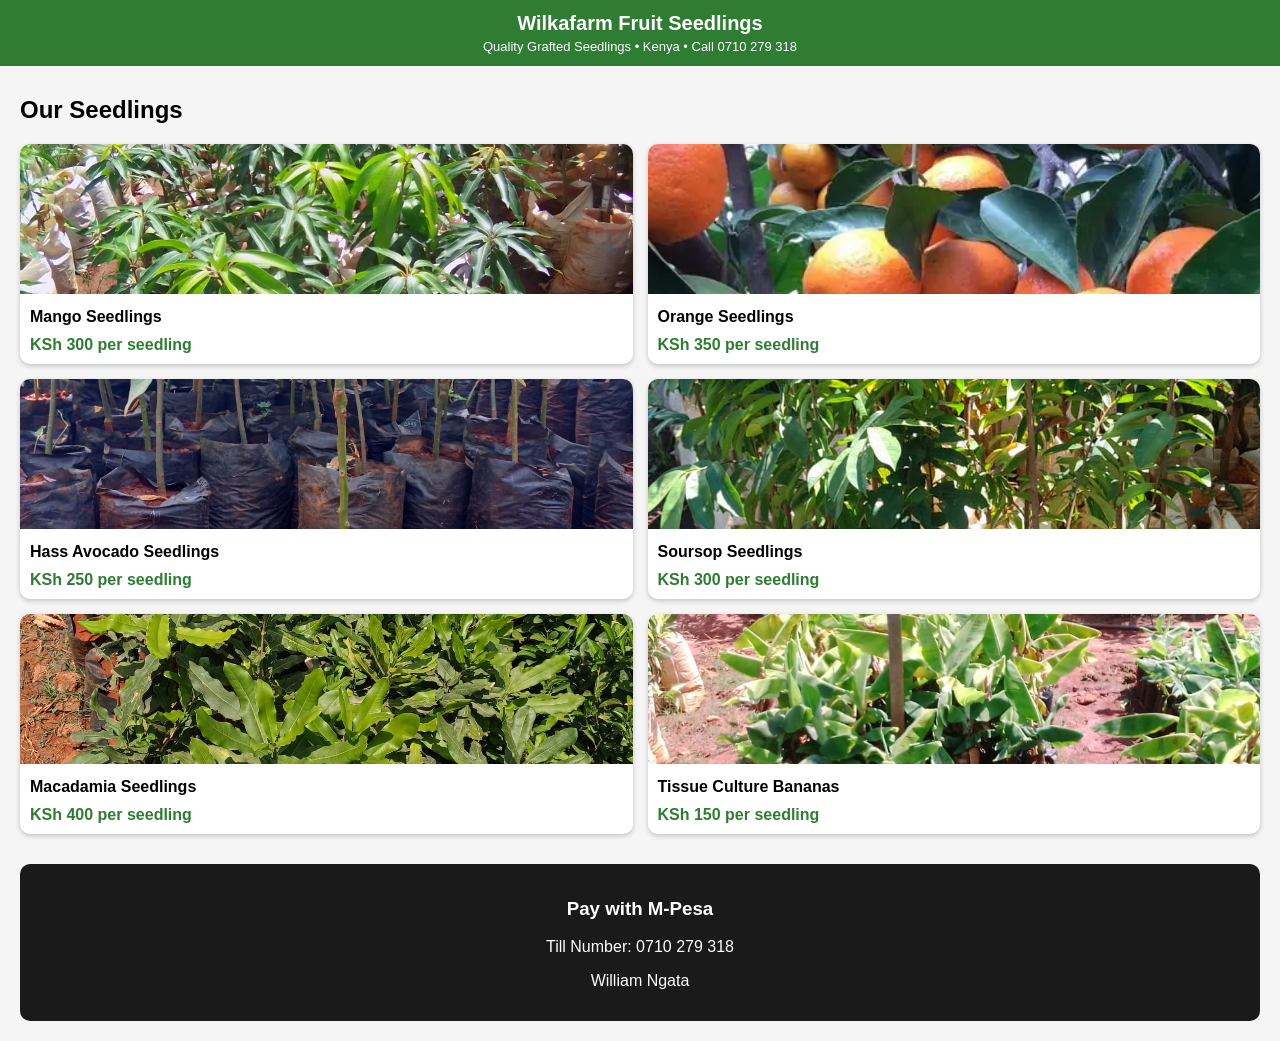
<file: index.html>
<!DOCTYPE html>
<html lang="en">
<head>
  <meta charset="UTF-8">
  <meta name="viewport" content="width=device-width, initial-scale=1.0">
  <title>Wilkafarm - Mango, Orange, Avocado, Soursop, Macadamia, Banana Seedlings</title>
  <link rel="stylesheet" href="style.css">
</head>
<body>

  <header class="sticky-header">
    <h1>Wilkafarm Fruit Seedlings</h1>
    <p>Quality Grafted Seedlings • Kenya • Call 0710 279 318</p>
  </header>

  <main>
    <h2>Our Seedlings</h2>
    
    <div class="cards">
      <!-- Mango card -->
      <a href="mango.html" class="card">
        <img src="mango.jpg" alt="Mango">
        <h3>Mango Seedlings</h3>
        <p class="price">KSh 300 per seedling</p>
      </a>

      <!-- Orange card -->
      <a href="orange.html" class="card">
        <img src="orange.jpg" alt="Orange">
        <h3>Orange Seedlings</h3>
        <p class="price">KSh 350 per seedling</p>
      </a>

      <!-- Avocado card -->
      <a href="avocado.html" class="card">
        <img src="avocado.jpg" alt="Hass Avocado">
        <h3>Hass Avocado Seedlings</h3>
        <p class="price">KSh 250 per seedling</p>
      </a>

      <!-- Soursop card -->
      <a href="soursop.html" class="card">
        <img src="soursop.jpg" alt="Soursop">
        <h3>Soursop Seedlings</h3>
        <p class="price">KSh 300 per seedling</p>
      </a>

      <!-- Macadamia card -->
      <a href="macadamia.html" class="card">
        <img src="macadamia.jpg" alt="Macadamia">
        <h3>Macadamia Seedlings</h3>
        <p class="price">KSh 400 per seedling</p>
      </a>

      <!-- Tissue Culture Banana card -->
      <a href="banana.html" class="card">
        <img src="banana.jpg" alt="Tissue Culture Banana">
        <h3>Tissue Culture Bananas</h3>
        <p class="price">KSh 150 per seedling</p>
      </a>

    </div>

    <div class="mpesa-box">
      <h3>Pay with M-Pesa</h3>
      <p>Till Number: 0710 279 318</p>
      <p>William Ngata</p>
    </div>
  </main>

</body>
</html>
</file>
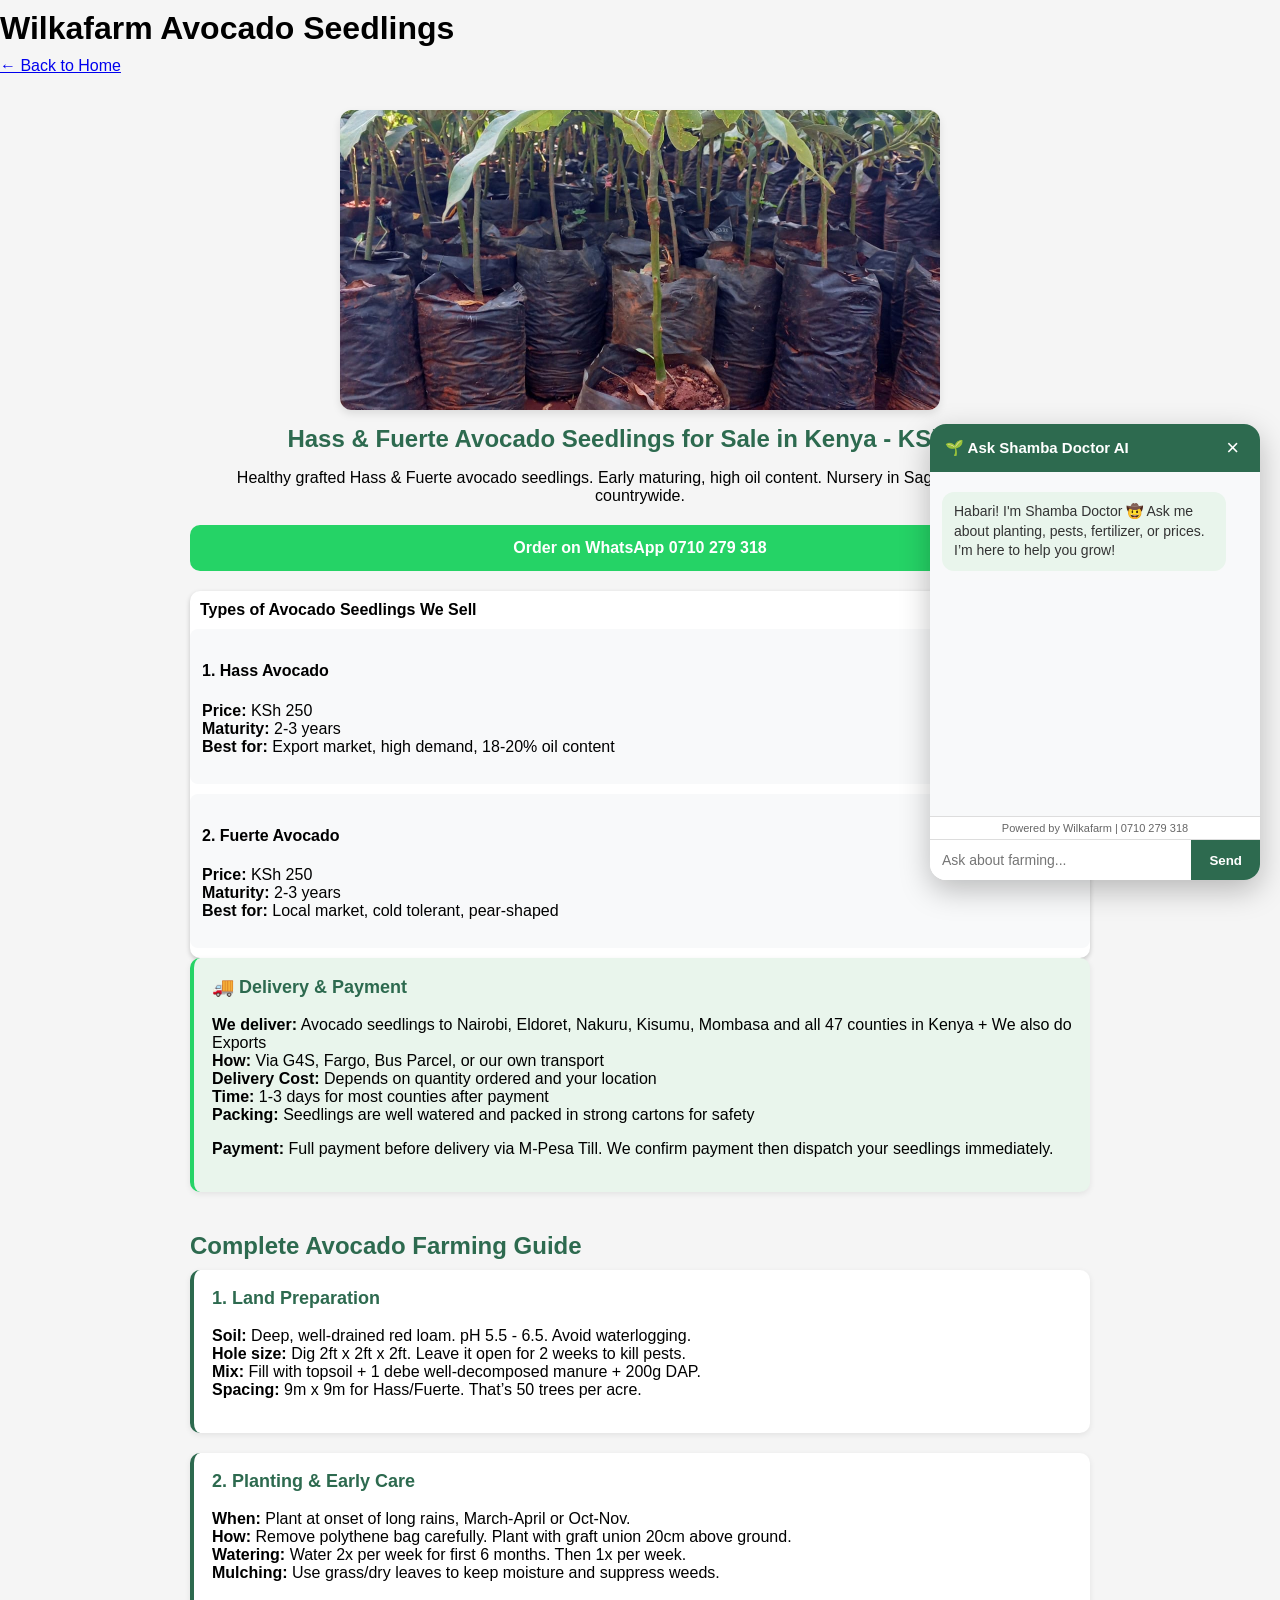
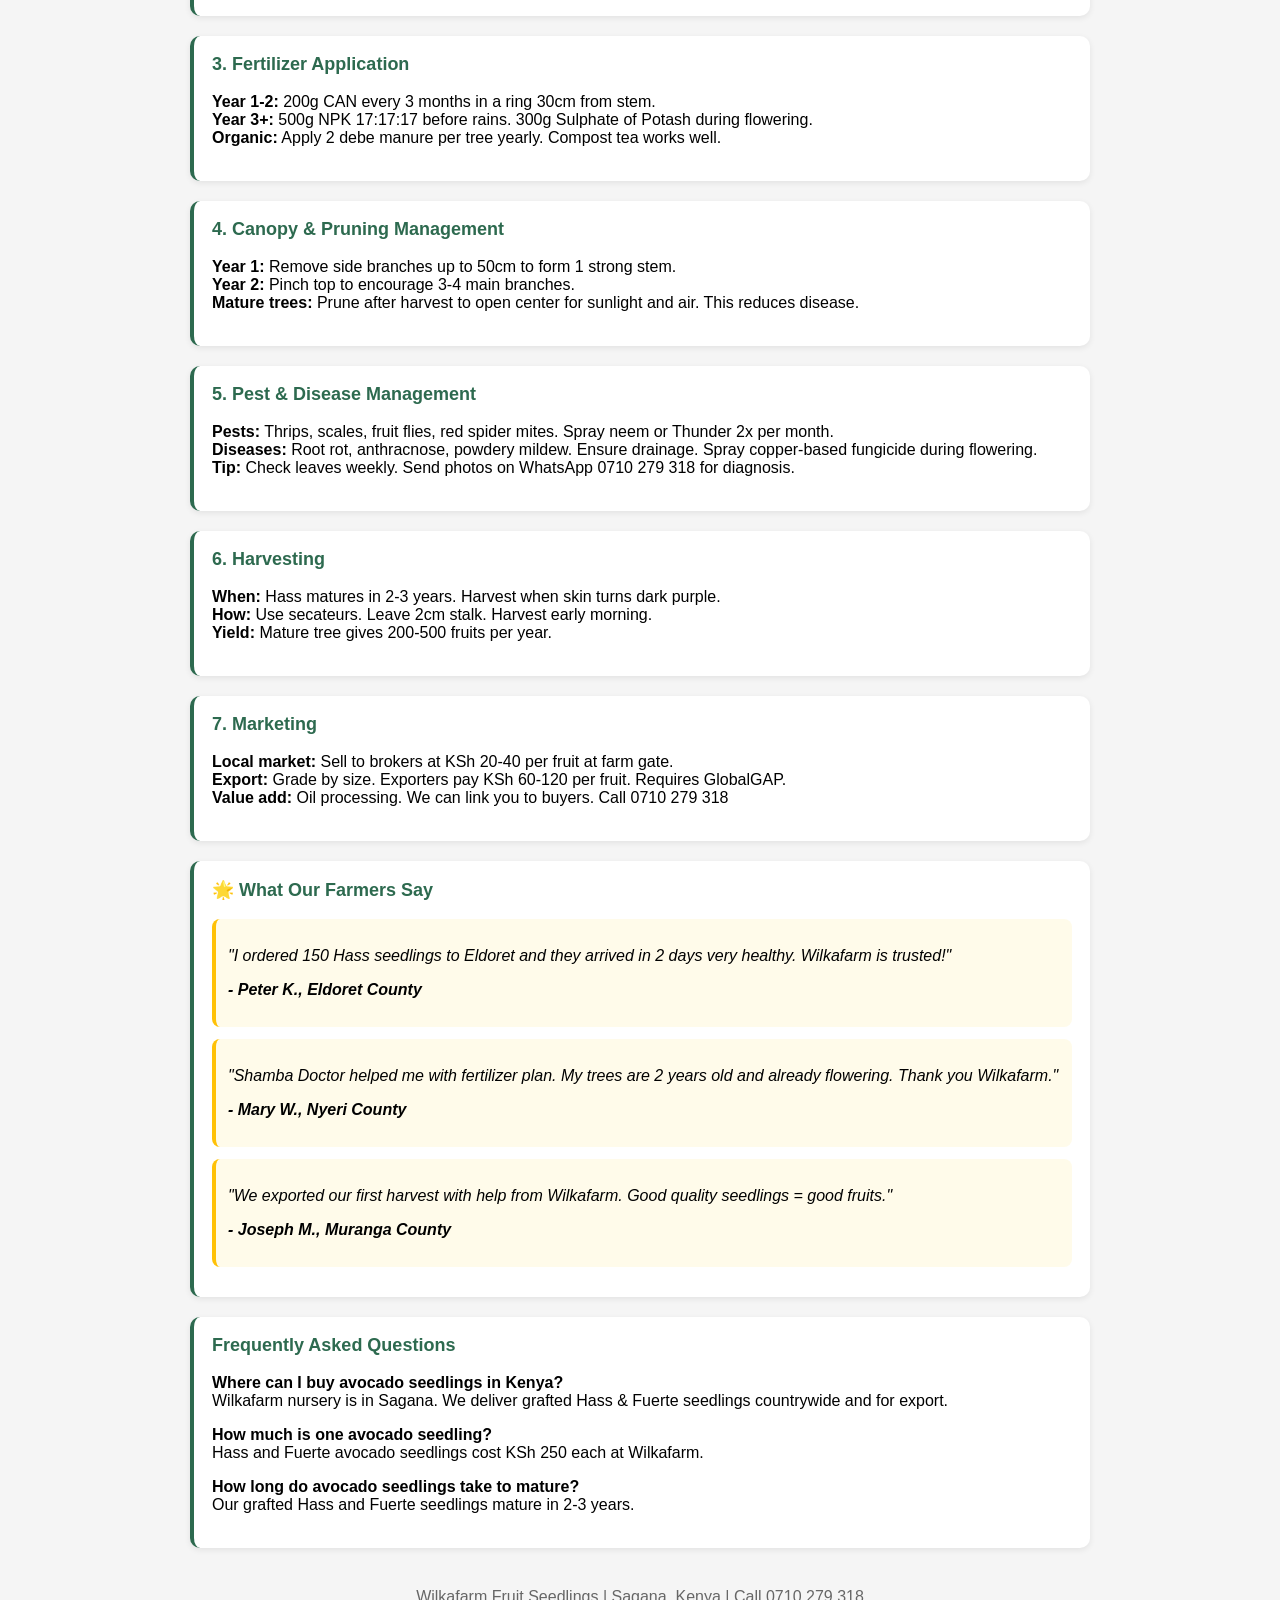
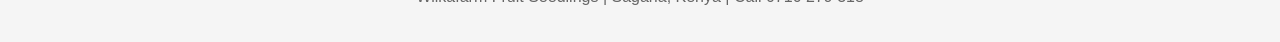
<file: avocado.html>
<!DOCTYPE html>
<html lang="en">
<head>
  <meta charset="UTF-8">
  <meta name="viewport" content="width=device-width, initial-scale=1.0">
  <title>Buy Hass & Fuerte Avocado Seedlings Kenya | KSh 250 | Wilkafarm</title>
  <meta name="description" content="Buy healthy grafted Hass & Fuerte avocado seedlings in Kenya at KSh 250. Early maturing, high oil content. Nursery in Sagana. Delivery countrywide + Export. Call 0710 279 318">
  <link rel="stylesheet" href="style.css">
  <style>
.product-img {width: 100%;max-width: 600px;height: 300px;object-fit: cover;border-radius: 12px;display: block;margin: 15px auto;box-shadow: 0 4px 8px rgba(0,0,0,0.1);}
.tip-card {background: white;padding: 18px;border-radius: 10px;margin-bottom: 20px;box-shadow: 0 2px 6px rgba(0,0,0,0.08); border-left: 4px solid #2d6a4f;}
.tip-card h3 {color: #2d6a4f;margin-top: 0;font-size: 18px;}
.whatsapp-btn {display: block; background: #25D366; color: white; text-align: center; padding: 14px; border-radius: 10px; text-decoration: none; font-weight: bold; margin: 20px 0; font-size: 16px;}
.container {max-width: 900px; margin: auto; padding: 20px;}
.variety {background: #f8f9fa; padding: 12px; border-radius: 8px; margin-bottom: 10px;}
.testimonial {background: #fffbea; border-left: 4px solid #ffc107; padding: 12px; margin-bottom: 12px; border-radius: 8px; font-style: italic;}
</style>
</head>
<body>
<header>
<h1>Wilkafarm Avocado Seedlings</h1>
<a href="index.html">← Back to Home</a>
</header>

<div class="container">
 <!-- IMAGE WITH SEO ALT TEXT -->
 <img src="avocado.jpg" alt="Hass and Fuerte grafted avocado seedlings for sale in Kenya KSh 250 Wilkafarm" class="product-img">

  <h2 style="color:#2d6a4f; margin-top:15px; text-align:center;">Hass & Fuerte Avocado Seedlings for Sale in Kenya - KSh 250</h2>
  <p style="text-align:center;">Healthy grafted Hass & Fuerte avocado seedlings. Early maturing, high oil content. Nursery in Sagana. We deliver countrywide.</p>
  
 <a href="https://wa.me/254710279318?text=Hello%20Wilkafarm%2C%20I%20want%20Avocado%20seedlings" class="whatsapp-btn">Order on WhatsApp 0710 279 318</a>

  <div class="card" id="types">
    <h3>Types of Avocado Seedlings We Sell</h3>
    <div class="variety">
      <h4>1. Hass Avocado</h4>
      <p><b>Price:</b> KSh 250<br>
      <b>Maturity:</b> 2-3 years<br>
      <b>Best for:</b> Export market, high demand, 18-20% oil content</p>
    </div>
    <div class="variety">
      <h4>2. Fuerte Avocado</h4>
      <p><b>Price:</b> KSh 250<br>
      <b>Maturity:</b> 2-3 years<br>
      <b>Best for:</b> Local market, cold tolerant, pear-shaped</p>
    </div>
  </div>

  <!-- DELIVERY INFO WITH KEYWORDS FOR SEO -->
  <div class="tip-card" style="background:#e9f5ec; border-left: 4px solid #25D366;">
    <h3>🚚 Delivery & Payment</h3>
    <p><b>We deliver:</b> Avocado seedlings to Nairobi, Eldoret, Nakuru, Kisumu, Mombasa and all 47 counties in Kenya + We also do Exports<br>
    <b>How:</b> Via G4S, Fargo, Bus Parcel, or our own transport<br>
    <b>Delivery Cost:</b> Depends on quantity ordered and your location<br>
    <b>Time:</b> 1-3 days for most counties after payment<br>
    <b>Packing:</b> Seedlings are well watered and packed in strong cartons for safety</p>
    <p><b>Payment:</b> Full payment before delivery via M-Pesa Till. We confirm payment then dispatch your seedlings immediately.</p>
  </div>

  <h2 style="margin-top:40px; color:#2d6a4f;">Complete Avocado Farming Guide</h2>

  <div class="tip-card" id="land-prep">
    <h3>1. Land Preparation</h3>
    <p><b>Soil:</b> Deep, well-drained red loam. pH 5.5 - 6.5. Avoid waterlogging.<br>
    <b>Hole size:</b> Dig 2ft x 2ft x 2ft. Leave it open for 2 weeks to kill pests.<br>
    <b>Mix:</b> Fill with topsoil + 1 debe well-decomposed manure + 200g DAP.<br>
    <b>Spacing:</b> 9m x 9m for Hass/Fuerte. That’s 50 trees per acre.</p>
  </div>

  <div class="tip-card" id="planting">
    <h3>2. Planting & Early Care</h3>
    <p><b>When:</b> Plant at onset of long rains, March-April or Oct-Nov.<br>
    <b>How:</b> Remove polythene bag carefully. Plant with graft union 20cm above ground.<br>
    <b>Watering:</b> Water 2x per week for first 6 months. Then 1x per week.<br>
    <b>Mulching:</b> Use grass/dry leaves to keep moisture and suppress weeds.</p>
  </div>

  <div class="tip-card" id="fertilizer">
    <h3>3. Fertilizer Application</h3>
    <p><b>Year 1-2:</b> 200g CAN every 3 months in a ring 30cm from stem.<br>
    <b>Year 3+:</b> 500g NPK 17:17:17 before rains. 300g Sulphate of Potash during flowering.<br>
    <b>Organic:</b> Apply 2 debe manure per tree yearly. Compost tea works well.</p>
  </div>

  <div class="tip-card" id="canopy">
    <h3>4. Canopy & Pruning Management</h3>
    <p><b>Year 1:</b> Remove side branches up to 50cm to form 1 strong stem.<br>
    <b>Year 2:</b> Pinch top to encourage 3-4 main branches.<br>
    <b>Mature trees:</b> Prune after harvest to open center for sunlight and air. This reduces disease.</p>
  </div>

  <div class="tip-card" id="pests">
    <h3>5. Pest & Disease Management</h3>
    <p><b>Pests:</b> Thrips, scales, fruit flies, red spider mites. Spray neem or Thunder 2x per month.<br>
    <b>Diseases:</b> Root rot, anthracnose, powdery mildew. Ensure drainage. Spray copper-based fungicide during flowering.<br>
    <b>Tip:</b> Check leaves weekly. Send photos on WhatsApp 0710 279 318 for diagnosis.</p>
  </div>

  <div class="tip-card" id="harvest">
    <h3>6. Harvesting</h3>
    <p><b>When:</b> Hass matures in 2-3 years. Harvest when skin turns dark purple.<br>
    <b>How:</b> Use secateurs. Leave 2cm stalk. Harvest early morning.<br>
    <b>Yield:</b> Mature tree gives 200-500 fruits per year.</p>
  </div>

  <div class="tip-card" id="marketing">
    <h3>7. Marketing</h3>
    <p><b>Local market:</b> Sell to brokers at KSh 20-40 per fruit at farm gate.<br>
    <b>Export:</b> Grade by size. Exporters pay KSh 60-120 per fruit. Requires GlobalGAP.<br>
    <b>Value add:</b> Oil processing. We can link you to buyers. Call 0710 279 318</p>
  </div>

  <!-- TESTIMONIALS -->
  <div class="tip-card">
    <h3>🌟 What Our Farmers Say</h3>
    <div class="testimonial">
      <p>"I ordered 150 Hass seedlings to Eldoret and they arrived in 2 days very healthy. Wilkafarm is trusted!"</p>
      <p><b>- Peter K., Eldoret County</b></p>
    </div>
    <div class="testimonial">
      <p>"Shamba Doctor helped me with fertilizer plan. My trees are 2 years old and already flowering. Thank you Wilkafarm."</p>
      <p><b>- Mary W., Nyeri County</b></p>
    </div>
    <div class="testimonial">
      <p>"We exported our first harvest with help from Wilkafarm. Good quality seedlings = good fruits."</p>
      <p><b>- Joseph M., Muranga County</b></p>
    </div>
  </div>

  <!-- NEW: FAQ SECTION FOR SEO -->
  <div class="tip-card">
    <h3>Frequently Asked Questions</h3>
    <p><b>Where can I buy avocado seedlings in Kenya?</b><br>
    Wilkafarm nursery is in Sagana. We deliver grafted Hass & Fuerte seedlings countrywide and for export.</p>
    
    <p><b>How much is one avocado seedling?</b><br>
    Hass and Fuerte avocado seedlings cost KSh 250 each at Wilkafarm.</p>
    
    <p><b>How long do avocado seedlings take to mature?</b><br>
    Our grafted Hass and Fuerte seedlings mature in 2-3 years.</p>
  </div>

  <footer style="text-align:center; margin-top:40px; color:#666;">
    <p>Wilkafarm Fruit Seedlings | Sagana, Kenya | Call 0710 279 318</p>
  </footer>
</div>

<!-- Shamba Doctor AI Chatbox - FINAL VERSION -->
<style>
#shamba-chat {position: fixed; bottom: 20px; right: 20px; width: 330px; max-width: 90%; background: white; border-radius: 16px; box-shadow: 0 10px 30px rgba(0,0,0,0.25); font-family: Arial, sans-serif; z-index: 9999; display: flex; flex-direction: column;}
#shamba-header {background: #2d6a4f; color: white; padding: 12px 15px; border-radius: 16px 16px 0 0; font-weight: bold; display: flex; justify-content: space-between; align-items: center; font-size: 15px;}
#shamba-close {background: none; border: none; color: white; font-size: 22px; cursor: pointer; line-height: 1;}
#shamba-body {display: flex; flex-direction: column;}
#shamba-messages {height: 320px; overflow-y: auto; padding: 12px; background: #f8f9fa; font-size: 14px;}
.shamba-msg {margin: 8px 0; padding: 10px 12px; border-radius: 12px; max-width: 85%; line-height: 1.4;}
.user-msg {background: #2d6a4f; color: white; margin-left: auto;}
.bot-msg {background: #e9f5ec; color: #333;}
.bot-footer {font-size: 11px; color: #666; text-align: center; padding: 5px; border-top: 1px solid #ddd;}
#shamba-input {display: flex; border-top: 1px solid #ddd;}
#shamba-input input {flex: 1; border: none; padding: 12px; border-radius: 0 0 0 16px; outline: none; font-size: 14px;}
#shamba-input button {background: #2d6a4f; color: white; border: none; padding: 12px 18px; border-radius: 0 0 16px 0; cursor: pointer; font-weight: bold;}
#shamba-bubble {position: fixed; bottom: 20px; right: 20px; width: 60px; height: 60px; background: #2d6a4f; border-radius: 50%; display: none; justify-content: center; align-items: center; color: white; font-size: 28px; cursor: pointer; box-shadow: 0 4px 15px rgba(45,106,79,0.4); z-index: 9999;}
@media(max-width: 480px){#shamba-chat {width: 90%; right: 5%;}}
</style>

<div id="shamba-chat">
  <div id="shamba-header">
    <span>🌱 Ask Shamba Doctor AI</span>
    <button id="shamba-close" onclick="toggleChat()">×</button>
  </div>
  <div id="shamba-body">
    <div id="shamba-messages">
      <div class="shamba-msg bot-msg">Habari! I'm Shamba Doctor 🤠 Ask me about planting, pests, fertilizer, or prices. I’m here to help you grow!</div>
    </div>
    <div class="bot-footer">Powered by Wilkafarm | 0710 279 318</div>
    <div id="shamba-input">
      <input type="text" id="shamba-question" placeholder="Ask about farming...">
      <button onclick="askShamba()">Send</button>
    </div>
  </div>
</div>
<div id="shamba-bubble" onclick="toggleChat()">💬</div>

<script>
function toggleChat() {
  const chat = document.getElementById('shamba-chat');
  const bubble = document.getElementById('shamba-bubble');
  if(chat.style.display === 'none') {
    chat.style.display = 'flex';
    bubble.style.display = 'none';
  } else {
    chat.style.display = 'none';
    bubble.style.display = 'flex';
  }
}

function askShamba() {
  const input = document.getElementById('shamba-question');
  const messages = document.getElementById('shamba-messages');
  const q = input.value.trim().toLowerCase();
  if(!q) return;
  
  messages.innerHTML += `<div class="shamba-msg user-msg">${input.value}</div>`;
  input.value = '';
  
  let answer = "Good question! For specific advice + photos, WhatsApp me directly on 0710 279 318. I respond fast 🌿";
  
  if(q.includes('plant') || q.includes('kupanda')) answer = "Planting: Dig hole 2ft x 2ft, mix topsoil + 1 debe manure. Plant at start of rains. Water well. Graft should be 20cm above ground.";
  else if(q.includes('pest') || q.includes('wadudu') || q.includes('disease')) answer = "Check leaves weekly. For thrips/scales use neem spray. For root rot ensure drainage. Send me photos on WhatsApp 0710 279 318 for diagnosis.";
  else if(q.includes('water') || q.includes('maj') || q.includes('irrigation')) answer = "Young seedlings: water 2-3x per week. Mulch to keep moisture. Reduce water 1 month before harvest to sweeten fruits.";
  else if(q.includes('price') || q.includes('bei') || q.includes('cost')) answer = "Current prices: Banana 150, Mango 300, Orange 350, Soursop 300, Macadamia 400, Avocado 250. We deliver countrywide!";
  else if(q.includes('fertilizer') || q.includes('mbolea')) answer = "Use manure at planting. After 3 months: NPK 17:17:17. During flowering: CAN or Sulphate of Potash. Organic compost works best.";
  else if(q.includes('soil') || q.includes('ardhi')) answer = "Best soil: Well-drained loam, pH 5.5-6.5. Avoid waterlogging. Do soil test before planting for best results.";
  else if(q.includes('harvest') || q.includes('vuna')) answer = "Harvest times: Banana 9-12 months, Mango 3-4 years, Orange 2-3 years, Macadamia 3-4 years, Avocado 2-3 years. Harvest early morning.";
  else if(q.includes('marketing') || q.includes('soko')) answer = "Local buyers pay KSh 20-40 per avocado. Exporters KSh 60-120. We can link you to buyers. WhatsApp 0710 279 318";
  else if(q.includes('delivery') || q.includes('usafirishaji')) answer = "We deliver all over Kenya + Export. Cost depends on quantity and location. Payment is before delivery via M-Pesa. 1-3 days dispatch.";
  
  setTimeout(() => {
    messages.innerHTML += `<div class="shamba-msg bot-msg">${answer}</div>`;
    messages.scrollTop = messages.scrollHeight;
  }, 600);
  
  messages.scrollTop = messages.scrollHeight;
}

document.getElementById('shamba-question').addEventListener('keypress', function(e) {
  if(e.key === 'Enter') askShamba();
});
</script>
</body>
</html>
</file>
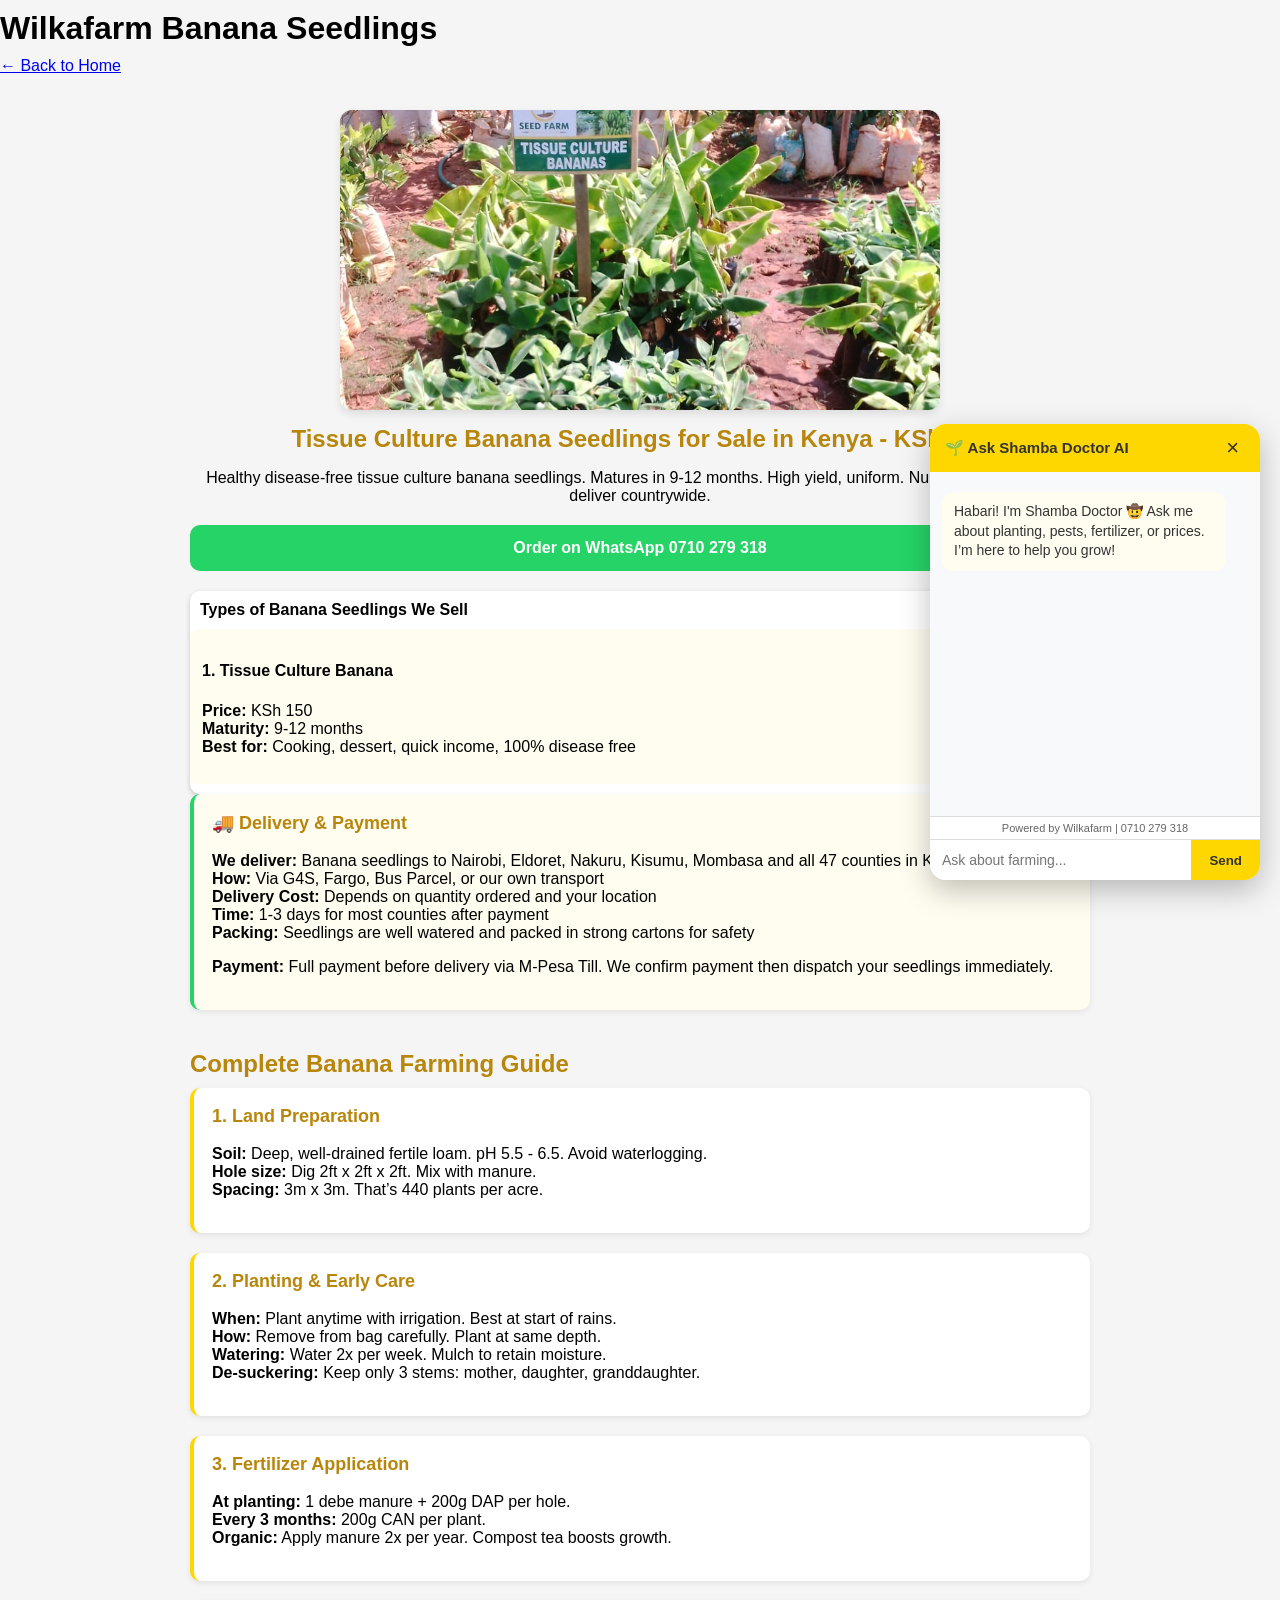
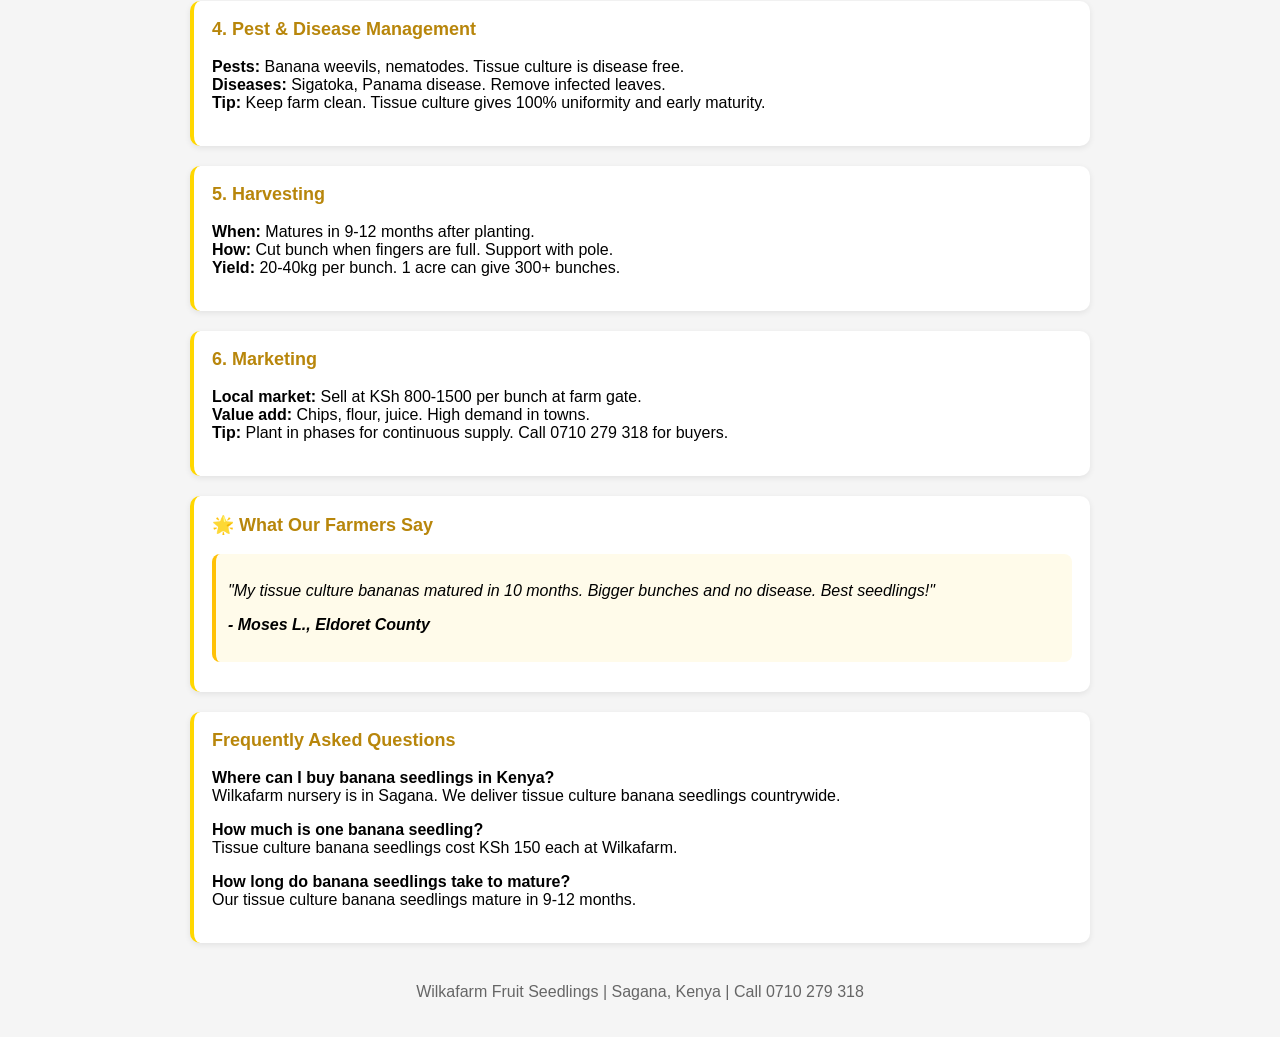
<file: banana.html>
<!DOCTYPE html>
<html lang="en">
<head>
  <meta charset="UTF-8">
  <meta name="viewport" content="width=device-width, initial-scale=1.0">
  <title>Buy Tissue Culture Banana Seedlings Kenya | KSh 150 | Disease Free | Wilkafarm</title>
  <meta name="description" content="Buy healthy tissue culture banana seedlings in Kenya at KSh 150. Disease free, fast maturing 9-12 months, high yield. Nursery in Sagana. Delivery countrywide. Call 0710 279 318">
  <link rel="stylesheet" href="style.css">
  <style>
.product-img {width: 100%;max-width: 600px;height: 300px;object-fit: cover;border-radius: 12px;display: block;margin: 15px auto;box-shadow: 0 4px 8px rgba(0,0,0,0.1);}
.tip-card {background: white;padding: 18px;border-radius: 10px;margin-bottom: 20px;box-shadow: 0 2px 6px rgba(0,0,0,0.08); border-left: 4px solid #ffd700;}
.tip-card h3 {color: #b8860b;margin-top: 0;font-size: 18px;}
.whatsapp-btn {display: block; background: #25D366; color: white; text-align: center; padding: 14px; border-radius: 10px; text-decoration: none; font-weight: bold; margin: 20px 0; font-size: 16px;}
.container {max-width: 900px; margin: auto; padding: 20px;}
.variety {background: #fffdf0; padding: 12px; border-radius: 8px; margin-bottom: 10px;}
.testimonial {background: #fffbea; border-left: 4px solid #ffc107; padding: 12px; margin-bottom: 12px; border-radius: 8px; font-style: italic;}
</style>
</head>
<body>
<header>
<h1>Wilkafarm Banana Seedlings</h1>
<a href="index.html">← Back to Home</a>
</header>

<div class="container">
 <img src="banana.jpg" alt="Tissue culture banana seedlings for sale in Kenya KSh 150 disease free Wilkafarm" class="product-img">

  <h2 style="color:#b8860b; margin-top:15px; text-align:center;">Tissue Culture Banana Seedlings for Sale in Kenya - KSh 150</h2>
  <p style="text-align:center;">Healthy disease-free tissue culture banana seedlings. Matures in 9-12 months. High yield, uniform. Nursery in Sagana. We deliver countrywide.</p>
  
 <a href="https://wa.me/254710279318?text=Hello%20Wilkafarm%2C%20I%20want%20Banana%20seedlings" class="whatsapp-btn">Order on WhatsApp 0710 279 318</a>

  <div class="card" id="types">
    <h3>Types of Banana Seedlings We Sell</h3>
    <div class="variety">
      <h4>1. Tissue Culture Banana</h4>
      <p><b>Price:</b> KSh 150<br>
      <b>Maturity:</b> 9-12 months<br>
      <b>Best for:</b> Cooking, dessert, quick income, 100% disease free</p>
    </div>
  </div>

  <div class="tip-card" style="background:#fffdf0; border-left: 4px solid #25D366;">
    <h3>🚚 Delivery & Payment</h3>
    <p><b>We deliver:</b> Banana seedlings to Nairobi, Eldoret, Nakuru, Kisumu, Mombasa and all 47 counties in Kenya<br>
    <b>How:</b> Via G4S, Fargo, Bus Parcel, or our own transport<br>
    <b>Delivery Cost:</b> Depends on quantity ordered and your location<br>
    <b>Time:</b> 1-3 days for most counties after payment<br>
    <b>Packing:</b> Seedlings are well watered and packed in strong cartons for safety</p>
    <p><b>Payment:</b> Full payment before delivery via M-Pesa Till. We confirm payment then dispatch your seedlings immediately.</p>
  </div>

  <h2 style="margin-top:40px; color:#b8860b;">Complete Banana Farming Guide</h2>

  <div class="tip-card" id="land-prep">
    <h3>1. Land Preparation</h3>
    <p><b>Soil:</b> Deep, well-drained fertile loam. pH 5.5 - 6.5. Avoid waterlogging.<br>
    <b>Hole size:</b> Dig 2ft x 2ft x 2ft. Mix with manure.<br>
    <b>Spacing:</b> 3m x 3m. That’s 440 plants per acre.</p>
  </div>

  <div class="tip-card" id="planting">
    <h3>2. Planting & Early Care</h3>
    <p><b>When:</b> Plant anytime with irrigation. Best at start of rains.<br>
    <b>How:</b> Remove from bag carefully. Plant at same depth.<br>
    <b>Watering:</b> Water 2x per week. Mulch to retain moisture.<br>
    <b>De-suckering:</b> Keep only 3 stems: mother, daughter, granddaughter.</p>
  </div>

  <div class="tip-card" id="fertilizer">
    <h3>3. Fertilizer Application</h3>
    <p><b>At planting:</b> 1 debe manure + 200g DAP per hole.<br>
    <b>Every 3 months:</b> 200g CAN per plant.<br>
    <b>Organic:</b> Apply manure 2x per year. Compost tea boosts growth.</p>
  </div>

  <div class="tip-card" id="pests">
    <h3>4. Pest & Disease Management</h3>
    <p><b>Pests:</b> Banana weevils, nematodes. Tissue culture is disease free.<br>
    <b>Diseases:</b> Sigatoka, Panama disease. Remove infected leaves.<br>
    <b>Tip:</b> Keep farm clean. Tissue culture gives 100% uniformity and early maturity.</p>
  </div>

  <div class="tip-card" id="harvest">
    <h3>5. Harvesting</h3>
    <p><b>When:</b> Matures in 9-12 months after planting.<br>
    <b>How:</b> Cut bunch when fingers are full. Support with pole.<br>
    <b>Yield:</b> 20-40kg per bunch. 1 acre can give 300+ bunches.</p>
  </div>

  <div class="tip-card" id="marketing">
    <h3>6. Marketing</h3>
    <p><b>Local market:</b> Sell at KSh 800-1500 per bunch at farm gate.<br>
    <b>Value add:</b> Chips, flour, juice. High demand in towns.<br>
    <b>Tip:</b> Plant in phases for continuous supply. Call 0710 279 318 for buyers.</p>
  </div>

  <div class="tip-card">
    <h3>🌟 What Our Farmers Say</h3>
    <div class="testimonial">
      <p>"My tissue culture bananas matured in 10 months. Bigger bunches and no disease. Best seedlings!"</p>
      <p><b>- Moses L., Eldoret County</b></p>
    </div>
  </div>

  <div class="tip-card">
    <h3>Frequently Asked Questions</h3>
    <p><b>Where can I buy banana seedlings in Kenya?</b><br>
    Wilkafarm nursery is in Sagana. We deliver tissue culture banana seedlings countrywide.</p>
    
    <p><b>How much is one banana seedling?</b><br>
    Tissue culture banana seedlings cost KSh 150 each at Wilkafarm.</p>
    
    <p><b>How long do banana seedlings take to mature?</b><br>
    Our tissue culture banana seedlings mature in 9-12 months.</p>
  </div>

  <footer style="text-align:center; margin-top:40px; color:#666;">
    <p>Wilkafarm Fruit Seedlings | Sagana, Kenya | Call 0710 279 318</p>
  </footer>
</div>

<!-- Shamba Doctor AI Chatbox -->
<style>
#shamba-chat {position: fixed; bottom: 20px; right: 20px; width: 330px; max-width: 90%; background: white; border-radius: 16px; box-shadow: 0 10px 30px rgba(0,0,0,0.25); font-family: Arial, sans-serif; z-index: 9999; display: flex; flex-direction: column;}
#shamba-header {background: #ffd700; color: #333; padding: 12px 15px; border-radius: 16px 16px 0 0; font-weight: bold; display: flex; justify-content: space-between; align-items: center; font-size: 15px;}
#shamba-close {background: none; border: none; color: #333; font-size: 22px; cursor: pointer; line-height: 1;}
#shamba-body {display: flex; flex-direction: column;}
#shamba-messages {height: 320px; overflow-y: auto; padding: 12px; background: #f8f9fa; font-size: 14px;}
.shamba-msg {margin: 8px 0; padding: 10px 12px; border-radius: 12px; max-width: 85%; line-height: 1.4;}
.user-msg {background: #ffd700; color: #333; margin-left: auto;}
.bot-msg {background: #fffdf0; color: #333;}
.bot-footer {font-size: 11px; color: #666; text-align: center; padding: 5px; border-top: 1px solid #ddd;}
#shamba-input {display: flex; border-top: 1px solid #ddd;}
#shamba-input input {flex: 1; border: none; padding: 12px; border-radius: 0 0 0 16px; outline: none; font-size: 14px;}
#shamba-input button {background: #ffd700; color: #333; border: none; padding: 12px 18px; border-radius: 0 0 16px 0; cursor: pointer; font-weight: bold;}
#shamba-bubble {position: fixed; bottom: 20px; right: 20px; width: 60px; height: 60px; background: #ffd700; border-radius: 50%; display: none; justify-content: center; align-items: center; color: #333; font-size: 28px; cursor: pointer; box-shadow: 0 4px 15px rgba(255,215,0,0.4); z-index: 9999;}
@media(max-width: 480px){#shamba-chat {width: 90%; right: 5%;}}
</style>

<div id="shamba-chat">
  <div id="shamba-header">
    <span>🌱 Ask Shamba Doctor AI</span>
    <button id="shamba-close" onclick="toggleChat()">×</button>
  </div>
  <div id="shamba-body">
    <div id="shamba-messages">
      <div class="shamba-msg bot-msg">Habari! I'm Shamba Doctor 🤠 Ask me about planting, pests, fertilizer, or prices. I’m here to help you grow!</div>
    </div>
    <div class="bot-footer">Powered by Wilkafarm | 0710 279 318</div>
    <div id="shamba-input">
      <input type="text" id="shamba-question" placeholder="Ask about farming...">
      <button onclick="askShamba()">Send</button>
    </div>
  </div>
</div>
<div id="shamba-bubble" onclick="toggleChat()">💬</div>

<script>
function toggleChat() {
  const chat = document.getElementById('shamba-chat');
  const bubble = document.getElementById('shamba-bubble');
  if(chat.style.display === 'none') {
    chat.style.display = 'flex';
    bubble.style.display = 'none';
  } else {
    chat.style.display = 'none';
    bubble.style.display = 'flex';
  }
}

function askShamba() {
  const input = document.getElementById('shamba-question');
  const messages = document.getElementById('shamba-messages');
  const q = input.value.trim().toLowerCase();
  if(!q) return;
  
  messages.innerHTML += `<div class="shamba-msg user-msg">${input.value}</div>`;
  input.value = '';
  
  let answer = "Good question! For specific advice + photos, WhatsApp me directly on 0710 279 318. I respond fast 🌿";
  
  if(q.includes('plant')) answer = "Planting banana: Dig hole 2ft x 2ft, spacing 3m x 3m. Plant anytime. Water weekly and de-sucker.";
  else if(q.includes('price')) answer = "Current prices: Banana 150, Mango 300, Orange 350, Soursop 300, Macadamia 400, Avocado 250. We deliver countrywide!";
  else if(q.includes('delivery')) answer = "We deliver all over Kenya. Cost depends on quantity and location. Payment before delivery via M-Pesa.";
  
  setTimeout(() => {
    messages.innerHTML += `<div class="shamba-msg bot-msg">${answer}</div>`;
    messages.scrollTop = messages.scrollHeight;
  }, 600);
  
  messages.scrollTop = messages.scrollHeight;
}

document.getElementById('shamba-question').addEventListener('keypress', function(e) {
  if(e.key === 'Enter') askShamba();
});
</script>
</body>
</html>
</file>
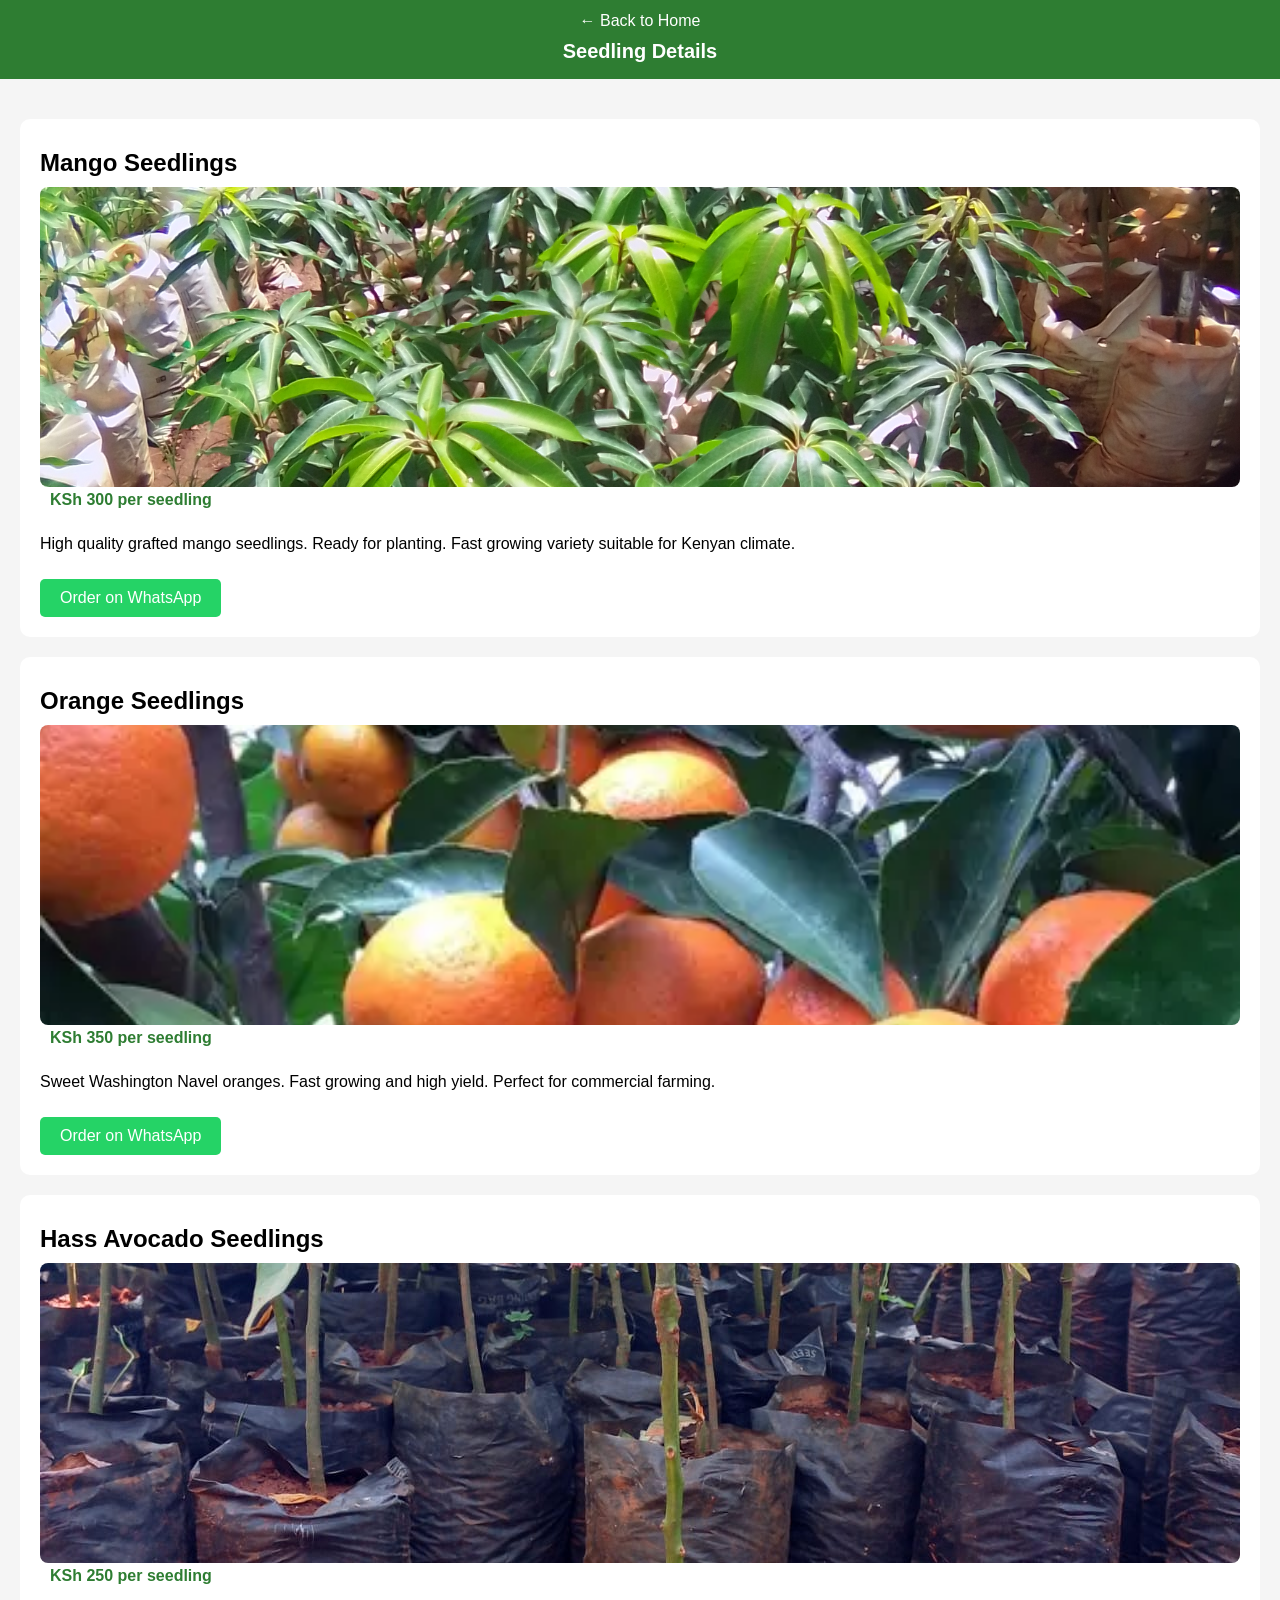
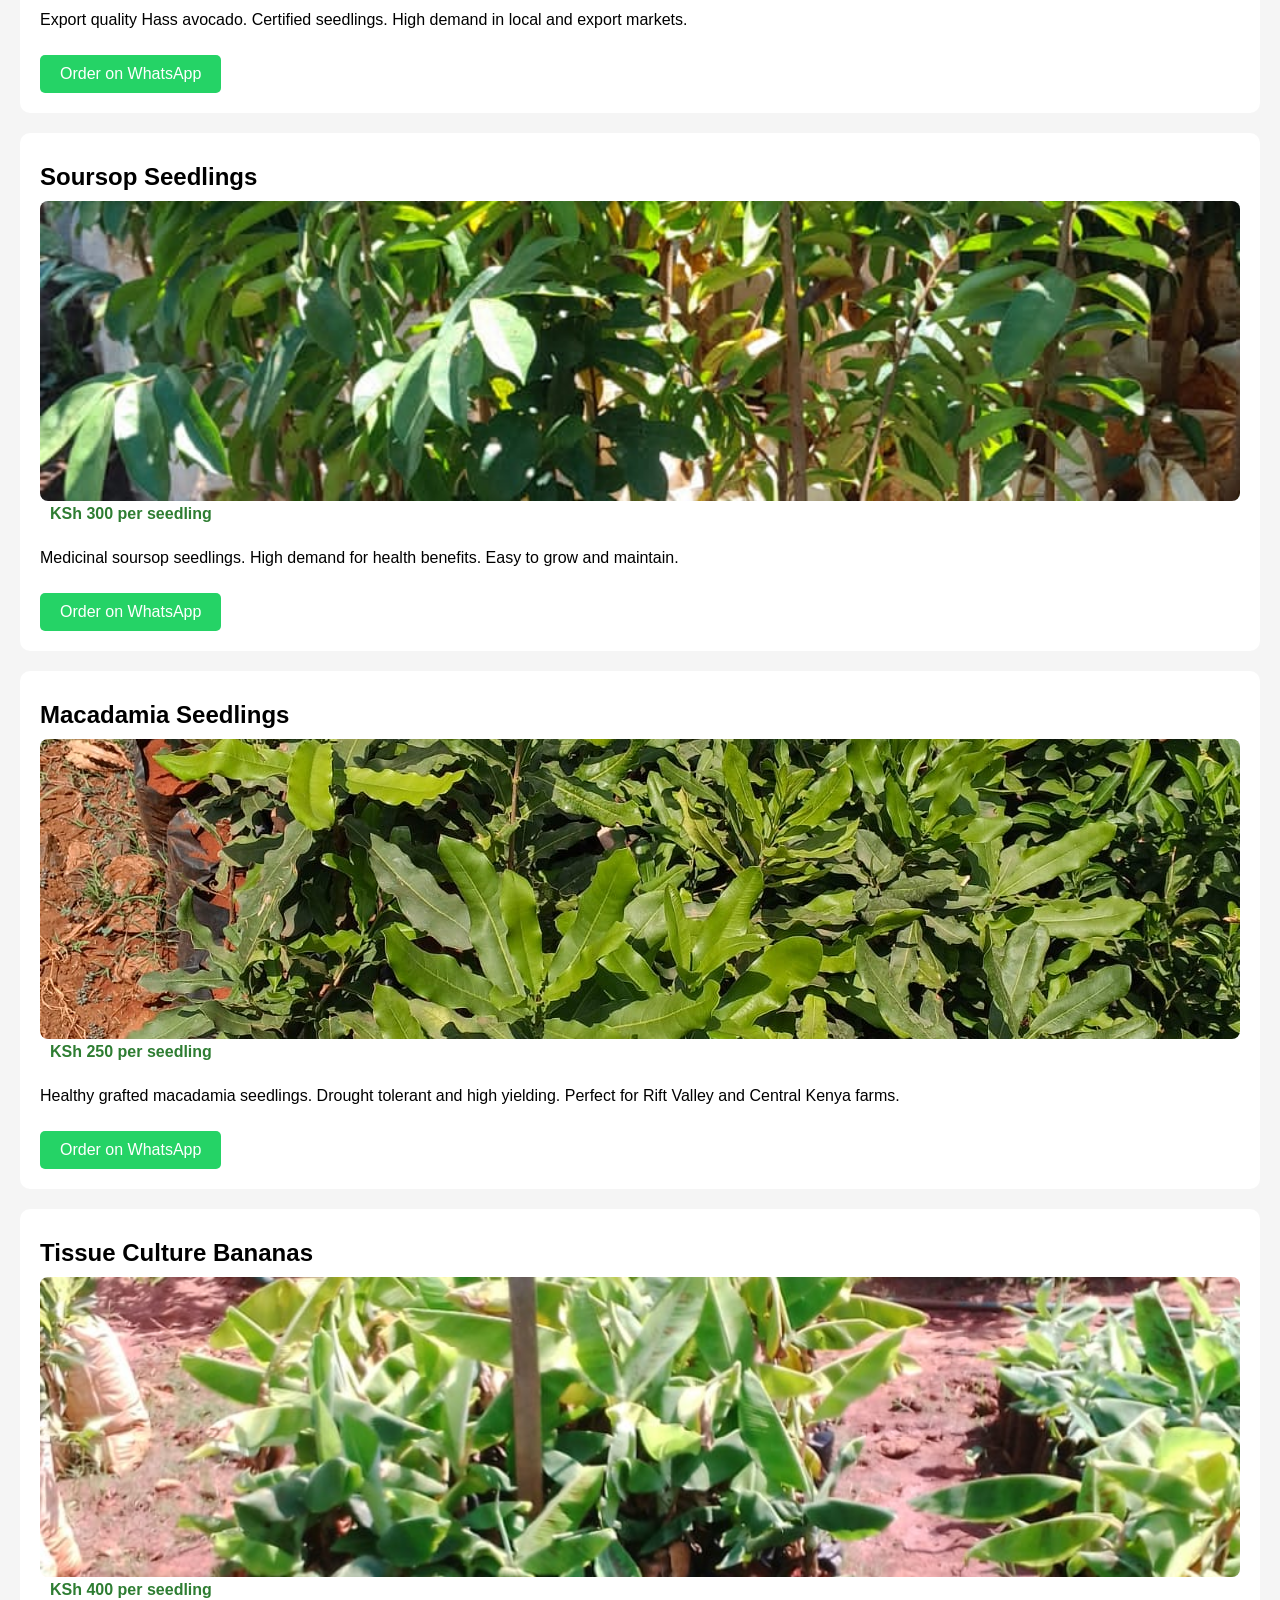
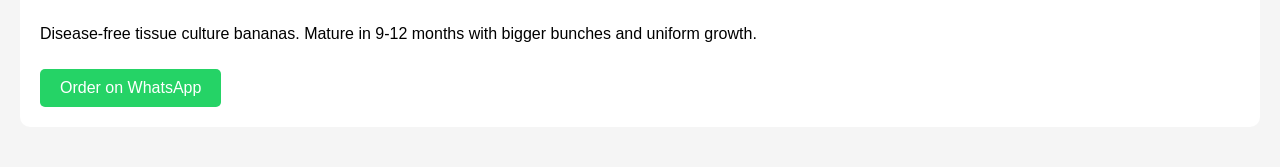
<file: details.html>
<!DOCTYPE html>
<html lang="en">
<head>
  <meta charset="UTF-8">
  <meta name="viewport" content="width=device-width, initial-scale=1.0">
  <title>Fruit Details - William Ngata Seedlings</title>
  <link rel="stylesheet" href="style.css">
</head>
<body>

  <header class="sticky-header">
    <a href="index.html" class="back-btn">← Back to Home</a>
    <h1>Seedling Details</h1>
  </header>

  <main>
    
    <div id="mango" class="fruit-section">
      <h2>Mango Seedlings</h2>
      <img src="mango.jpg" alt="Mango">
      <p class="price">KSh 300 per seedling</p>
      <p>High quality grafted mango seedlings. Ready for planting. Fast growing variety suitable for Kenyan climate.</p>
      <a href="https://wa.me/254710279318" class="whatsapp-btn">Order on WhatsApp</a>
    </div>

    <div id="orange" class="fruit-section">
      <h2>Orange Seedlings</h2>
      <img src="orange.jpg" alt="Orange">
      <p class="price">KSh 350 per seedling</p>
      <p>Sweet Washington Navel oranges. Fast growing and high yield. Perfect for commercial farming.</p>
      <a href="https://wa.me/254710279318" class="whatsapp-btn">Order on WhatsApp</a>
    </div>

    <div id="avocado" class="fruit-section">
      <h2>Hass Avocado Seedlings</h2>
      <img src="avocado.jpg" alt="Hass Avocado">
      <p class="price">KSh 250 per seedling</p>
      <p>Export quality Hass avocado. Certified seedlings. High demand in local and export markets.</p>
      <a href="https://wa.me/254710279318" class="whatsapp-btn">Order on WhatsApp</a>
    </div>

    <div id="soursop" class="fruit-section">
      <h2>Soursop Seedlings</h2>
      <img src="soursop.jpg" alt="Soursop">
      <p class="price">KSh 300 per seedling</p>
      <p>Medicinal soursop seedlings. High demand for health benefits. Easy to grow and maintain.</p>
      <a href="https://wa.me/254710279318" class="whatsapp-btn">Order on WhatsApp</a>
    </div>

    <div id="macadamia" class="fruit-section">
      <h2>Macadamia Seedlings</h2>
      <img src="macadamia.jpg" alt="Macadamia">
      <p class="price">KSh 250 per seedling</p>
      <p>Healthy grafted macadamia seedlings. Drought tolerant and high yielding. Perfect for Rift Valley and Central Kenya farms.</p>
      <a href="https://wa.me/254710279318" class="whatsapp-btn">Order on WhatsApp</a>
    </div>

    <div id="banana" class="fruit-section">
      <h2>Tissue Culture Bananas</h2>
      <img src="banana.jpg" alt="Tissue Culture Banana">
      <p class="price">KSh 400 per seedling</p>
      <p>Disease-free tissue culture bananas. Mature in 9-12 months with bigger bunches and uniform growth.</p>
      <a href="https://wa.me/254710279318" class="whatsapp-btn">Order on WhatsApp</a>
    </div>

  </main>

</body>
</html>
</file>
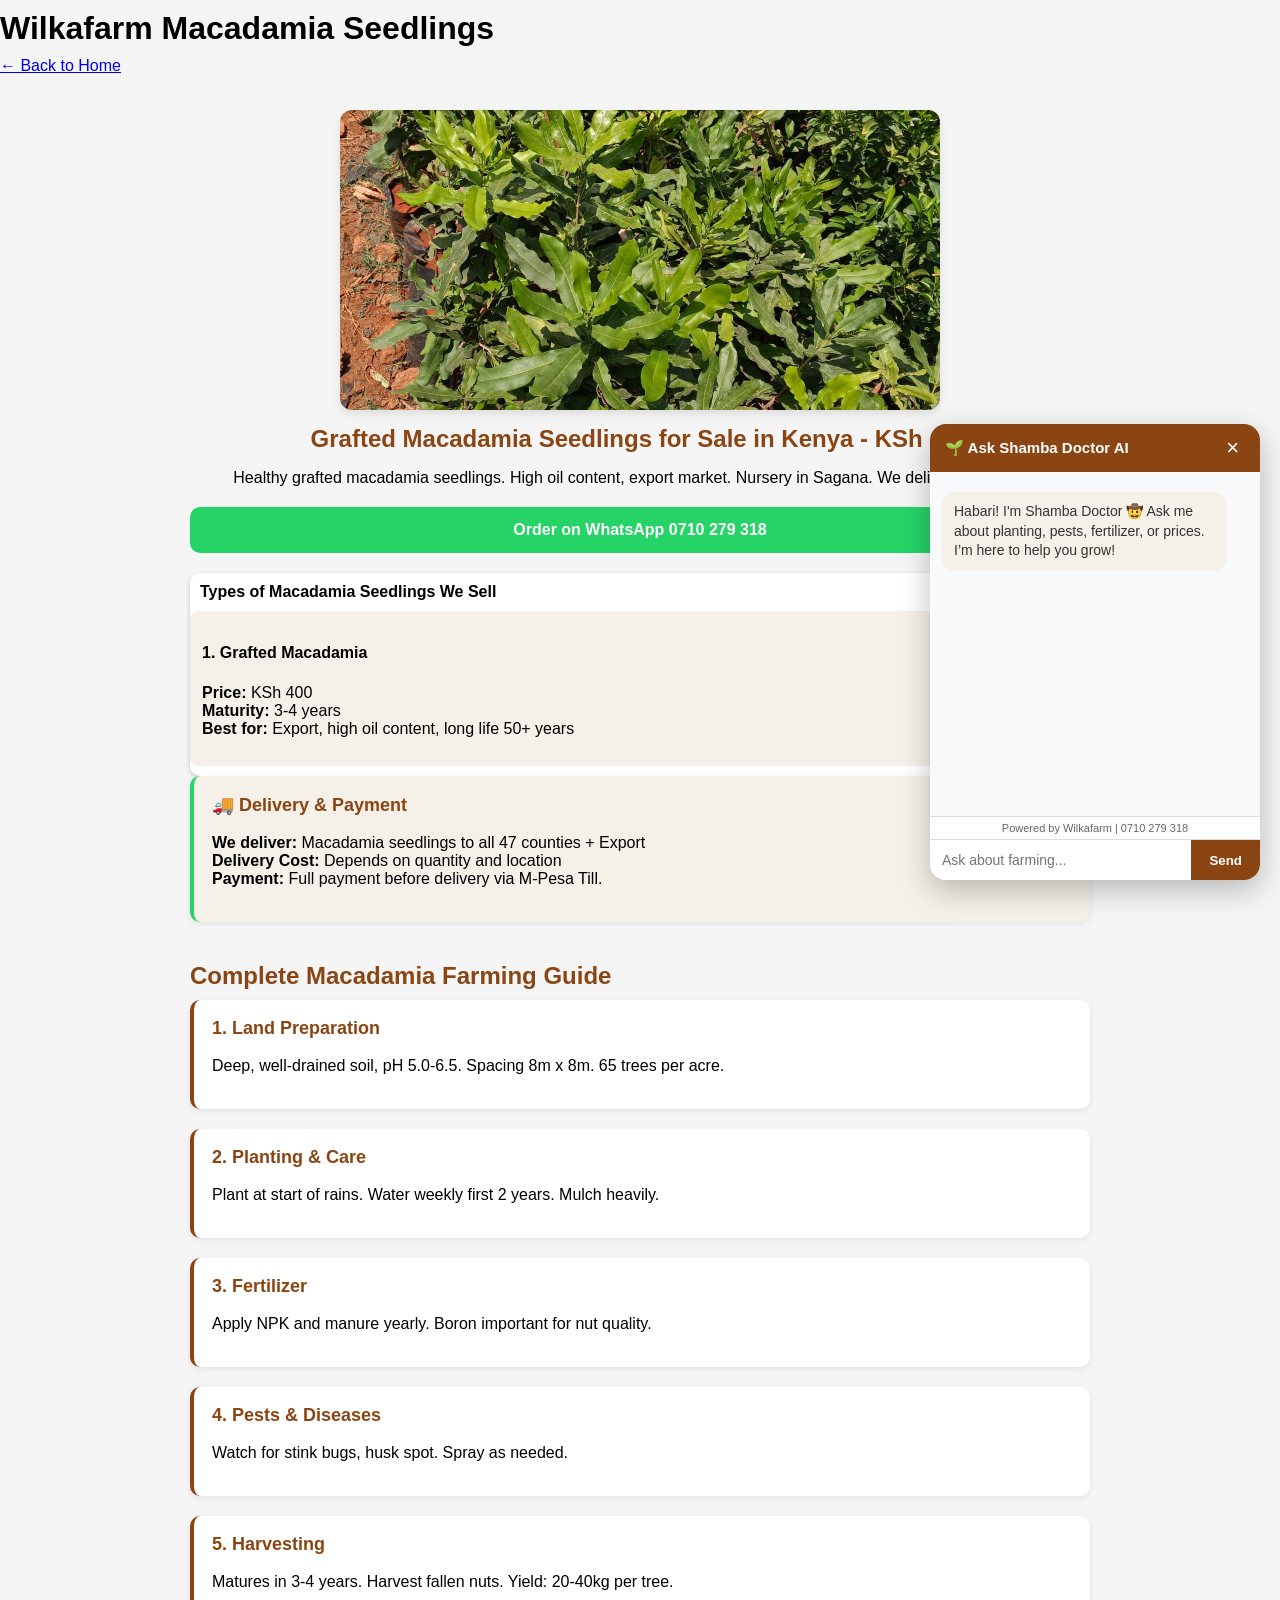
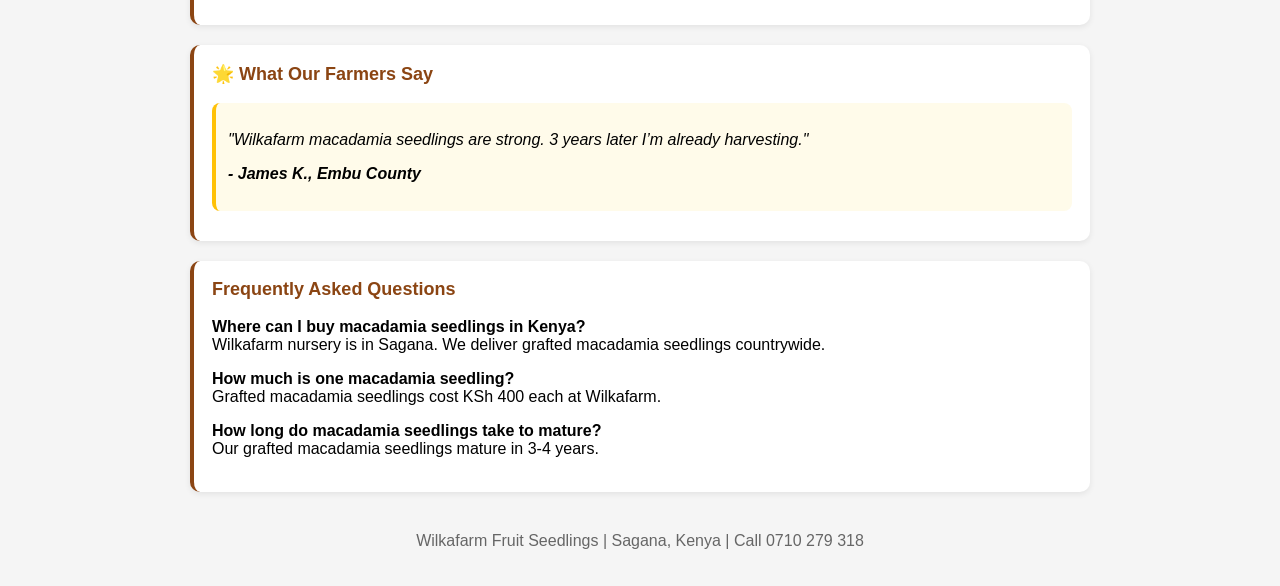
<file: macadamia.html>
<!DOCTYPE html>
<html lang="en">
<head>
  <meta charset="UTF-8">
  <meta name="viewport" content="width=device-width, initial-scale=1.0">
  <title>Buy Grafted Macadamia Seedlings Kenya | KSh 400 | Wilkafarm</title>
  <meta name="description" content="Buy healthy grafted macadamia seedlings in Kenya at KSh 400. High yield, export quality. Nursery in Sagana. Delivery countrywide + Export. Call 0710 279 318">
  <link rel="stylesheet" href="style.css">
  <style>.product-img {width: 100%;max-width: 600px;height: 300px;object-fit: cover;border-radius: 12px;display: block;margin: 15px auto;box-shadow: 0 4px 8px rgba(0,0,0,0.1);} .tip-card {background: white;padding: 18px;border-radius: 10px;margin-bottom: 20px;box-shadow: 0 2px 6px rgba(0,0,0,0.08); border-left: 4px solid #8b4513;} .tip-card h3 {color: #8b4513;margin-top: 0;font-size: 18px;} .whatsapp-btn {display: block; background: #25D366; color: white; text-align: center; padding: 14px; border-radius: 10px; text-decoration: none; font-weight: bold; margin: 20px 0; font-size: 16px;} .container {max-width: 900px; margin: auto; padding: 20px;} .variety {background: #f5f0e8; padding: 12px; border-radius: 8px; margin-bottom: 10px;} .testimonial {background: #fffbea; border-left: 4px solid #ffc107; padding: 12px; margin-bottom: 12px; border-radius: 8px; font-style: italic;}</style>
</head>
<body>
<header><h1>Wilkafarm Macadamia Seedlings</h1><a href="index.html">← Back to Home</a></header>
<div class="container">
 <img src="macadamia.jpg" alt="Grafted macadamia seedlings for sale in Kenya KSh 400 Wilkafarm" class="product-img">
  <h2 style="color:#8b4513; margin-top:15px; text-align:center;">Grafted Macadamia Seedlings for Sale in Kenya - KSh 400</h2>
  <p style="text-align:center;">Healthy grafted macadamia seedlings. High oil content, export market. Nursery in Sagana. We deliver countrywide.</p>
 <a href="https://wa.me/254710279318?text=Hello%20Wilkafarm%2C%20I%20want%20Macadamia%20seedlings" class="whatsapp-btn">Order on WhatsApp 0710 279 318</a>
  <div class="card"><h3>Types of Macadamia Seedlings We Sell</h3><div class="variety"><h4>1. Grafted Macadamia</h4><p><b>Price:</b> KSh 400<br><b>Maturity:</b> 3-4 years<br><b>Best for:</b> Export, high oil content, long life 50+ years</p></div></div>
  <div class="tip-card" style="background:#f5f0e8; border-left: 4px solid #25D366;"><h3>🚚 Delivery & Payment</h3><p><b>We deliver:</b> Macadamia seedlings to all 47 counties + Export<br><b>Delivery Cost:</b> Depends on quantity and location<br><b>Payment:</b> Full payment before delivery via M-Pesa Till.</p></div>
  <h2 style="margin-top:40px; color:#8b4513;">Complete Macadamia Farming Guide</h2>
  <div class="tip-card"><h3>1. Land Preparation</h3><p>Deep, well-drained soil, pH 5.0-6.5. Spacing 8m x 8m. 65 trees per acre.</p></div>
  <div class="tip-card"><h3>2. Planting & Care</h3><p>Plant at start of rains. Water weekly first 2 years. Mulch heavily.</p></div>
  <div class="tip-card"><h3>3. Fertilizer</h3><p>Apply NPK and manure yearly. Boron important for nut quality.</p></div>
  <div class="tip-card"><h3>4. Pests & Diseases</h3><p>Watch for stink bugs, husk spot. Spray as needed.</p></div>
  <div class="tip-card"><h3>5. Harvesting</h3><p>Matures in 3-4 years. Harvest fallen nuts. Yield: 20-40kg per tree.</p></div>
  <div class="tip-card"><h3>🌟 What Our Farmers Say</h3><div class="testimonial"><p>"Wilkafarm macadamia seedlings are strong. 3 years later I’m already harvesting."</p><p><b>- James K., Embu County</b></p></div></div>
  <div class="tip-card"><h3>Frequently Asked Questions</h3><p><b>Where can I buy macadamia seedlings in Kenya?</b><br>Wilkafarm nursery is in Sagana. We deliver grafted macadamia seedlings countrywide.</p><p><b>How much is one macadamia seedling?</b><br>Grafted macadamia seedlings cost KSh 400 each at Wilkafarm.</p><p><b>How long do macadamia seedlings take to mature?</b><br>Our grafted macadamia seedlings mature in 3-4 years.</p></div>
  <footer style="text-align:center; margin-top:40px; color:#666;"><p>Wilkafarm Fruit Seedlings | Sagana, Kenya | Call 0710 279 318</p></footer>
</div>
<!-- FULL CHATBOX -->
<style>#shamba-chat {position: fixed; bottom: 20px; right: 20px; width: 330px; max-width: 90%; background: white; border-radius: 16px; box-shadow: 0 10px 30px rgba(0,0,0,0.25); font-family: Arial, sans-serif; z-index: 9999; display: flex; flex-direction: column;} #shamba-header {background: #8b4513; color: white; padding: 12px 15px; border-radius: 16px 16px 0 0; font-weight: bold; display: flex; justify-content: space-between; align-items: center; font-size: 15px;} #shamba-close {background: none; border: none; color: white; font-size: 22px; cursor: pointer; line-height: 1;} #shamba-body {display: flex; flex-direction: column;} #shamba-messages {height: 320px; overflow-y: auto; padding: 12px; background: #f8f9fa; font-size: 14px;} .shamba-msg {margin: 8px 0; padding: 10px 12px; border-radius: 12px; max-width: 85%; line-height: 1.4;} .user-msg {background: #8b4513; color: white; margin-left: auto;} .bot-msg {background: #f5f0e8; color: #333;} .bot-footer {font-size: 11px; color: #666; text-align: center; padding: 5px; border-top: 1px solid #ddd;} #shamba-input {display: flex; border-top: 1px solid #ddd;} #shamba-input input {flex: 1; border: none; padding: 12px; border-radius: 0 0 0 16px; outline: none; font-size: 14px;} #shamba-input button {background: #8b4513; color: white; border: none; padding: 12px 18px; border-radius: 0 0 16px 0; cursor: pointer; font-weight: bold;} #shamba-bubble {position: fixed; bottom: 20px; right: 20px; width: 60px; height: 60px; background: #8b4513; border-radius: 50%; display: none; justify-content: center; align-items: center; color: white; font-size: 28px; cursor: pointer; box-shadow: 0 4px 15px rgba(139,69,19,0.4); z-index: 9999;} @media(max-width: 480px){#shamba-chat {width: 90%; right: 5%;}}</style>
<div id="shamba-chat"><div id="shamba-header"><span>🌱 Ask Shamba Doctor AI</span><button id="shamba-close" onclick="toggleChat()">×</button></div><div id="shamba-body"><div id="shamba-messages"><div class="shamba-msg bot-msg">Habari! I'm Shamba Doctor 🤠 Ask me about planting, pests, fertilizer, or prices. I’m here to help you grow!</div></div><div class="bot-footer">Powered by Wilkafarm | 0710 279 318</div><div id="shamba-input"><input type="text" id="shamba-question" placeholder="Ask about farming..."><button onclick="askShamba()">Send</button></div></div></div><div id="shamba-bubble" onclick="toggleChat()">💬</div>
<script>function toggleChat() {const chat = document.getElementById('shamba-chat');const bubble = document.getElementById('shamba-bubble');if(chat.style.display === 'none') {chat.style.display = 'flex';bubble.style.display = 'none';} else {chat.style.display = 'none';bubble.style.display = 'flex';}}function askShamba() {const input = document.getElementById('shamba-question');const messages = document.getElementById('shamba-messages');const q = input.value.trim().toLowerCase();if(!q) return;messages.innerHTML += `<div class="shamba-msg user-msg">${input.value}</div>`;input.value = '';let answer = "Good question! For specific advice + photos, WhatsApp me directly on 0710 279 318. I respond fast 🌿";if(q.includes('plant')) answer = "Planting macadamia: Dig hole 2ft x 2ft, spacing 8m x 8m. Plant at start of rains. Mulch well.";else if(q.includes('price')) answer = "Current prices: Banana 150, Mango 300, Orange 350, Soursop 300, Macadamia 400, Avocado 250. We deliver countrywide!";else if(q.includes('delivery')) answer = "We deliver all over Kenya + Export. Cost depends on quantity and location. Payment before delivery via M-Pesa.";setTimeout(() => {messages.innerHTML += `<div class="shamba-msg bot-msg">${answer}</div>`;messages.scrollTop = messages.scrollHeight;}, 600);messages.scrollTop = messages.scrollHeight;}document.getElementById('shamba-question').addEventListener('keypress', function(e) {if(e.key === 'Enter') askShamba();});</script>
</body>
</html>
</file>
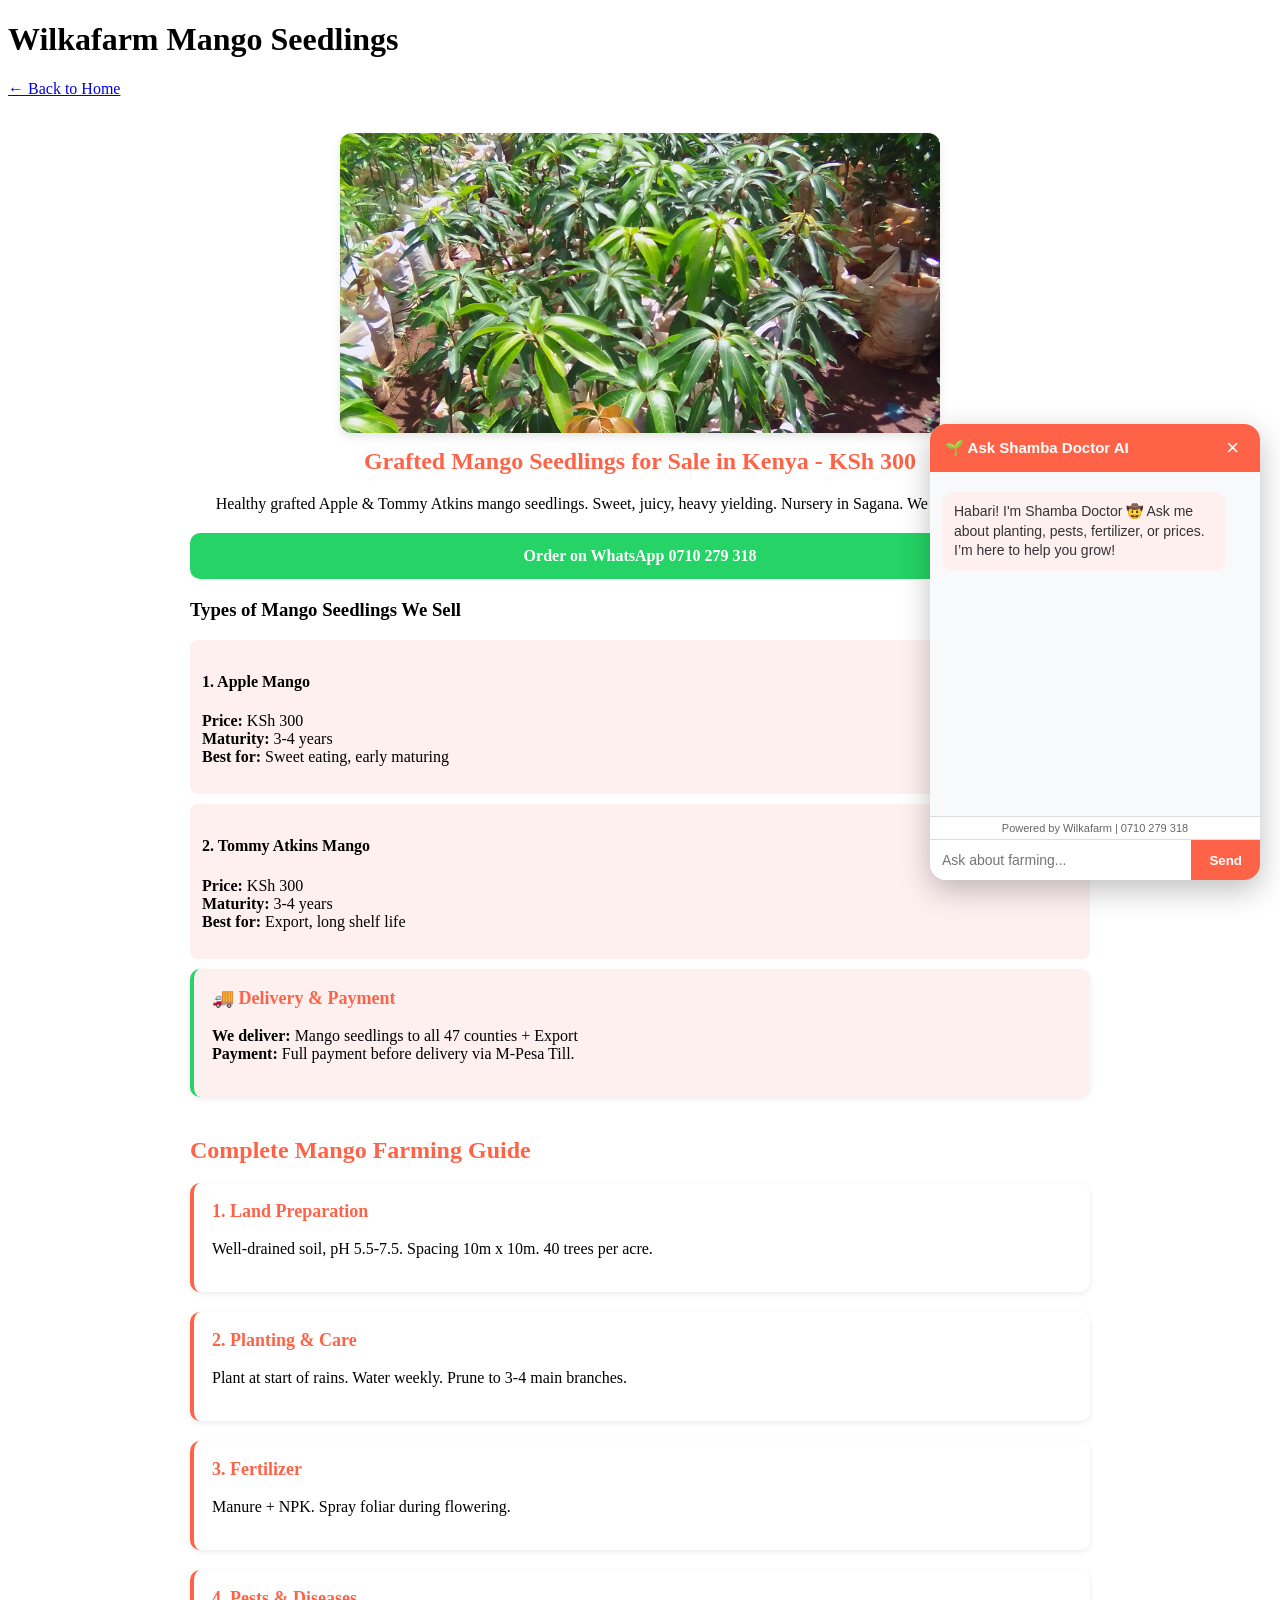
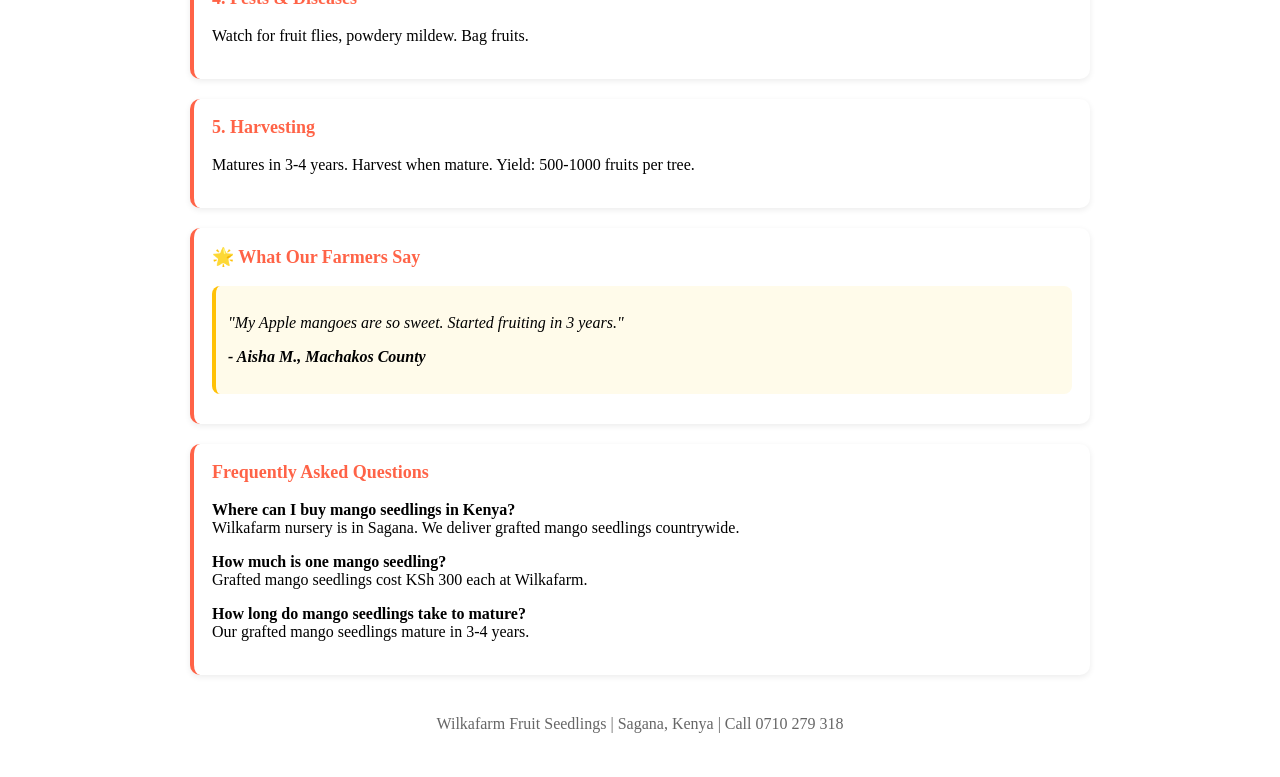
<file: mango.html>
<!DOCTYPE html>
<html lang="en">
<head>
  <meta charset="UTF-8"><meta name="viewport" content="width=device-width, initial-scale=1.0">
  <title>Buy Grafted Mango Seedlings Kenya | KSh 300 | Apple & Tommy Atkins | Wilkafarm</title>
  <meta name="description" content="Buy healthy grafted Apple & Tommy Atkins mango seedlings in Kenya at KSh 300. Sweet, juicy. Nursery in Sagana. Delivery countrywide + Export. Call 0710 279 318">
  <style>.product-img {width: 100%;max-width: 600px;height: 300px;object-fit: cover;border-radius: 12px;display: block;margin: 15px auto;box-shadow: 0 4px 8px rgba(0,0,0,0.1);} .tip-card {background: white;padding: 18px;border-radius: 10px;margin-bottom: 20px;box-shadow: 0 2px 6px rgba(0,0,0,0.08); border-left: 4px solid #ff6347;} .tip-card h3 {color: #ff6347;margin-top: 0;font-size: 18px;} .whatsapp-btn {display: block; background: #25D366; color: white; text-align: center; padding: 14px; border-radius: 10px; text-decoration: none; font-weight: bold; margin: 20px 0; font-size: 16px;} .container {max-width: 900px; margin: auto; padding: 20px;} .variety {background: #fff0f0; padding: 12px; border-radius: 8px; margin-bottom: 10px;} .testimonial {background: #fffbea; border-left: 4px solid #ffc107; padding: 12px; margin-bottom: 12px; border-radius: 8px; font-style: italic;}</style>
</head>
<body><header><h1>Wilkafarm Mango Seedlings</h1><a href="index.html">← Back to Home</a></header>
<div class="container">
 <img src="mango.jpg" alt="Grafted Apple and Tommy Atkins mango seedlings for sale in Kenya KSh 300 Wilkafarm" class="product-img">
  <h2 style="color:#ff6347; margin-top:15px; text-align:center;">Grafted Mango Seedlings for Sale in Kenya - KSh 300</h2>
  <p style="text-align:center;">Healthy grafted Apple & Tommy Atkins mango seedlings. Sweet, juicy, heavy yielding. Nursery in Sagana. We deliver countrywide.</p>
 <a href="https://wa.me/254710279318?text=Hello%20Wilkafarm%2C%20I%20want%20Mango%20seedlings" class="whatsapp-btn">Order on WhatsApp 0710 279 318</a>
  <div class="card"><h3>Types of Mango Seedlings We Sell</h3><div class="variety"><h4>1. Apple Mango</h4><p><b>Price:</b> KSh 300<br><b>Maturity:</b> 3-4 years<br><b>Best for:</b> Sweet eating, early maturing</p></div><div class="variety"><h4>2. Tommy Atkins Mango</h4><p><b>Price:</b> KSh 300<br><b>Maturity:</b> 3-4 years<br><b>Best for:</b> Export, long shelf life</p></div></div>
  <div class="tip-card" style="background:#fff0f0; border-left: 4px solid #25D366;"><h3>🚚 Delivery & Payment</h3><p><b>We deliver:</b> Mango seedlings to all 47 counties + Export<br><b>Payment:</b> Full payment before delivery via M-Pesa Till.</p></div>
  <h2 style="margin-top:40px; color:#ff6347;">Complete Mango Farming Guide</h2>
  <div class="tip-card"><h3>1. Land Preparation</h3><p>Well-drained soil, pH 5.5-7.5. Spacing 10m x 10m. 40 trees per acre.</p></div>
  <div class="tip-card"><h3>2. Planting & Care</h3><p>Plant at start of rains. Water weekly. Prune to 3-4 main branches.</p></div>
  <div class="tip-card"><h3>3. Fertilizer</h3><p>Manure + NPK. Spray foliar during flowering.</p></div>
  <div class="tip-card"><h3>4. Pests & Diseases</h3><p>Watch for fruit flies, powdery mildew. Bag fruits.</p></div>
  <div class="tip-card"><h3>5. Harvesting</h3><p>Matures in 3-4 years. Harvest when mature. Yield: 500-1000 fruits per tree.</p></div>
  <div class="tip-card"><h3>🌟 What Our Farmers Say</h3><div class="testimonial"><p>"My Apple mangoes are so sweet. Started fruiting in 3 years."</p><p><b>- Aisha M., Machakos County</b></p></div></div>
  <div class="tip-card"><h3>Frequently Asked Questions</h3><p><b>Where can I buy mango seedlings in Kenya?</b><br>Wilkafarm nursery is in Sagana. We deliver grafted mango seedlings countrywide.</p><p><b>How much is one mango seedling?</b><br>Grafted mango seedlings cost KSh 300 each at Wilkafarm.</p><p><b>How long do mango seedlings take to mature?</b><br>Our grafted mango seedlings mature in 3-4 years.</p></div>
  <footer style="text-align:center; margin-top:40px; color:#666;"><p>Wilkafarm Fruit Seedlings | Sagana, Kenya | Call 0710 279 318</p></footer>
</div>
<!-- FULL CHATBOX - header color #ff6347 -->
<style>#shamba-chat {position: fixed; bottom: 20px; right: 20px; width: 330px; max-width: 90%; background: white; border-radius: 16px; box-shadow: 0 10px 30px rgba(0,0,0,0.25); font-family: Arial, sans-serif; z-index: 9999; display: flex; flex-direction: column;} #shamba-header {background: #ff6347; color: white; padding: 12px 15px; border-radius: 16px 16px 0 0; font-weight: bold; display: flex; justify-content: space-between; align-items: center; font-size: 15px;} #shamba-close {background: none; border: none; color: white; font-size: 22px; cursor: pointer; line-height: 1;} #shamba-body {display: flex; flex-direction: column;} #shamba-messages {height: 320px; overflow-y: auto; padding: 12px; background: #f8f9fa; font-size: 14px;} .shamba-msg {margin: 8px 0; padding: 10px 12px; border-radius: 12px; max-width: 85%; line-height: 1.4;} .user-msg {background: #ff6347; color: white; margin-left: auto;} .bot-msg {background: #fff0f0; color: #333;} .bot-footer {font-size: 11px; color: #666; text-align: center; padding: 5px; border-top: 1px solid #ddd;} #shamba-input {display: flex; border-top: 1px solid #ddd;} #shamba-input input {flex: 1; border: none; padding: 12px; border-radius: 0 0 0 16px; outline: none; font-size: 14px;} #shamba-input button {background: #ff6347; color: white; border: none; padding: 12px 18px; border-radius: 0 0 16px 0; cursor: pointer; font-weight: bold;} #shamba-bubble {position: fixed; bottom: 20px; right: 20px; width: 60px; height: 60px; background: #ff6347; border-radius: 50%; display: none; justify-content: center; align-items: center; color: white; font-size: 28px; cursor: pointer; box-shadow: 0 4px 15px rgba(255,99,71,0.4); z-index: 9999;} @media(max-width: 480px){#shamba-chat {width: 90%; right: 5%;}}</style>
<div id="shamba-chat"><div id="shamba-header"><span>🌱 Ask Shamba Doctor AI</span><button id="shamba-close" onclick="toggleChat()">×</button></div><div id="shamba-body"><div id="shamba-messages"><div class="shamba-msg bot-msg">Habari! I'm Shamba Doctor 🤠 Ask me about planting, pests, fertilizer, or prices. I’m here to help you grow!</div></div><div class="bot-footer">Powered by Wilkafarm | 0710 279 318</div><div id="shamba-input"><input type="text" id="shamba-question" placeholder="Ask about farming..."><button onclick="askShamba()">Send</button></div></div></div><div id="shamba-bubble" onclick="toggleChat()">💬</div>
<script>function toggleChat() {const chat = document.getElementById('shamba-chat');const bubble = document.getElementById('shamba-bubble');if(chat.style.display === 'none') {chat.style.display = 'flex';bubble.style.display = 'none';} else {chat.style.display = 'none';bubble.style.display = 'flex';}}function askShamba() {const input = document.getElementById('shamba-question');const messages = document.getElementById('shamba-messages');const q = input.value.trim().toLowerCase();if(!q) return;messages.innerHTML += `<div class="shamba-msg user-msg">${input.value}</div>`;input.value = '';let answer = "Good question! For specific advice + photos, WhatsApp me directly on 0710 279 318. I respond fast 🌿";if(q.includes('plant')) answer = "Planting mango: Dig hole 3ft x 3ft, spacing 10m x 10m. Plant at start of rains.";else if(q.includes('price')) answer = "Current prices: Banana 150, Mango 300, Orange 350, Soursop 300, Macadamia 400, Avocado 250. We deliver countrywide!";else if(q.includes('delivery')) answer = "We deliver all over Kenya + Export. Cost depends on quantity and location. Payment before delivery via M-Pesa.";setTimeout(() => {messages.innerHTML += `<div class="shamba-msg bot-msg">${answer}</div>`;messages.scrollTop = messages.scrollHeight;}, 600);messages.scrollTop = messages.scrollHeight;}document.getElementById('shamba-question').addEventListener('keypress', function(e) {if(e.key === 'Enter') askShamba();});</script>
</body>
</html>
</file>
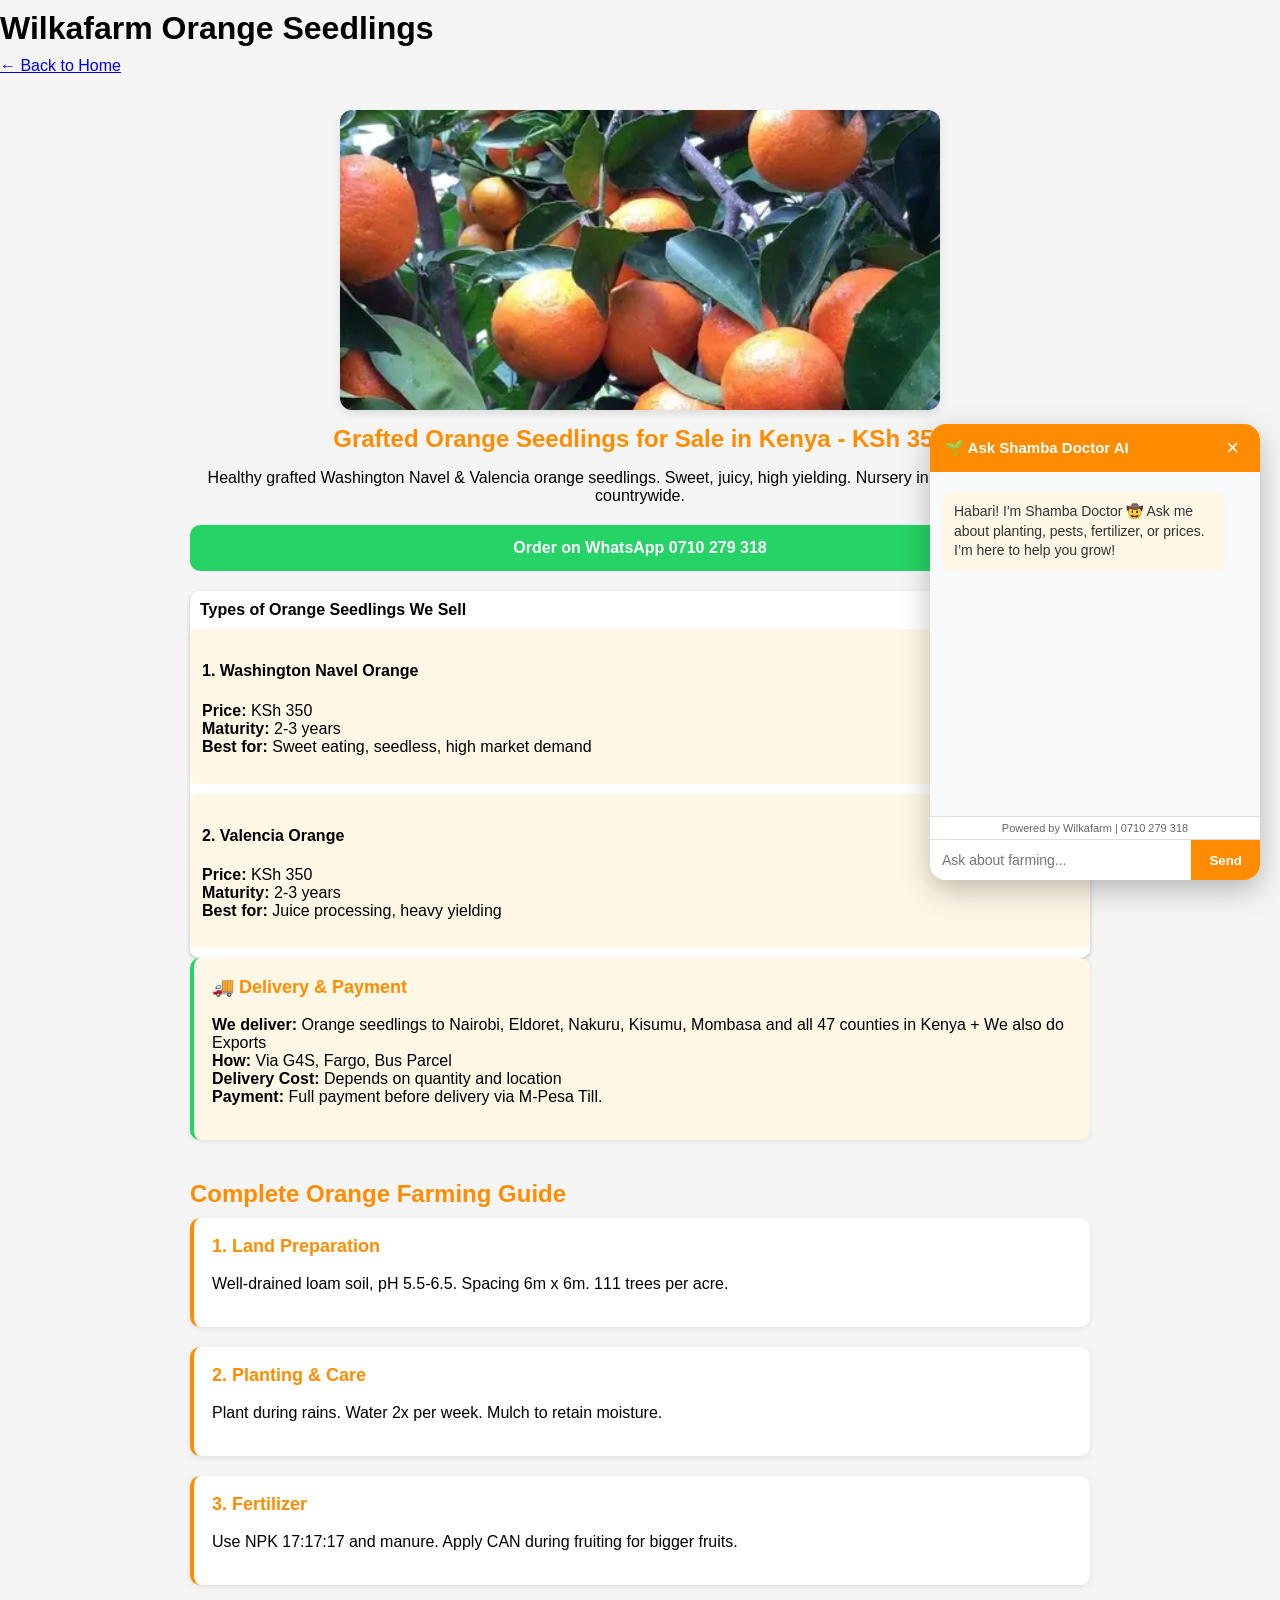
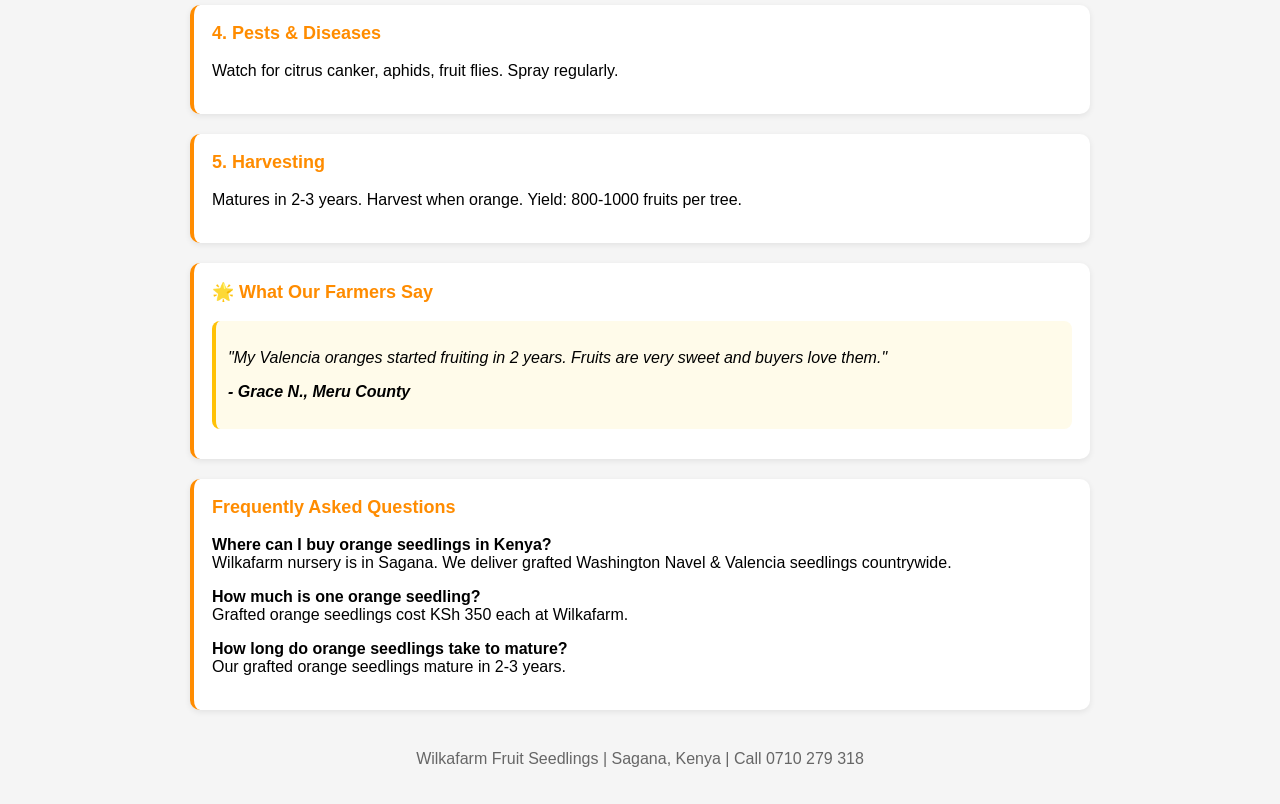
<file: orange.html>
<!DOCTYPE html>
<html lang="en">
<head>
  <meta charset="UTF-8">
  <meta name="viewport" content="width=device-width, initial-scale=1.0">
  <title>Buy Grafted Orange Seedlings Kenya | KSh 350 | Washington Navel | Wilkafarm</title>
  <meta name="description" content="Buy healthy grafted Washington Navel & Valencia orange seedlings in Kenya at KSh 350. Sweet, juicy, high yield. Nursery in Sagana. Delivery countrywide + Export. Call 0710 279 318">
  <link rel="stylesheet" href="style.css">
  <style>
.product-img {width: 100%;max-width: 600px;height: 300px;object-fit: cover;border-radius: 12px;display: block;margin: 15px auto;box-shadow: 0 4px 8px rgba(0,0,0,0.1);}
.tip-card {background: white;padding: 18px;border-radius: 10px;margin-bottom: 20px;box-shadow: 0 2px 6px rgba(0,0,0,0.08); border-left: 4px solid #ff8c00;}
.tip-card h3 {color: #ff8c00;margin-top: 0;font-size: 18px;}
.whatsapp-btn {display: block; background: #25D366; color: white; text-align: center; padding: 14px; border-radius: 10px; text-decoration: none; font-weight: bold; margin: 20px 0; font-size: 16px;}
.container {max-width: 900px; margin: auto; padding: 20px;}
.variety {background: #fff7e6; padding: 12px; border-radius: 8px; margin-bottom: 10px;}
.testimonial {background: #fffbea; border-left: 4px solid #ffc107; padding: 12px; margin-bottom: 12px; border-radius: 8px; font-style: italic;}
</style>
</head>
<body>
<header>
<h1>Wilkafarm Orange Seedlings</h1>
<a href="index.html">← Back to Home</a>
</header>

<div class="container">
 <!-- IF IMAGE DOESN'T SHOW, CHANGE THIS TO avocado.jpg FOR TEST -->
 <img src="orange.jpg" alt="Grafted Washington Navel and Valencia orange seedlings for sale in Kenya KSh 350 Wilkafarm" class="product-img">

  <h2 style="color:#ff8c00; margin-top:15px; text-align:center;">Grafted Orange Seedlings for Sale in Kenya - KSh 350</h2>
  <p style="text-align:center;">Healthy grafted Washington Navel & Valencia orange seedlings. Sweet, juicy, high yielding. Nursery in Sagana. We deliver countrywide.</p>
  
 <a href="https://wa.me/254710279318?text=Hello%20Wilkafarm%2C%20I%20want%20Orange%20seedlings" class="whatsapp-btn">Order on WhatsApp 0710 279 318</a>

  <div class="card" id="types">
    <h3>Types of Orange Seedlings We Sell</h3>
    <div class="variety"><h4>1. Washington Navel Orange</h4><p><b>Price:</b> KSh 350<br><b>Maturity:</b> 2-3 years<br><b>Best for:</b> Sweet eating, seedless, high market demand</p></div>
    <div class="variety"><h4>2. Valencia Orange</h4><p><b>Price:</b> KSh 350<br><b>Maturity:</b> 2-3 years<br><b>Best for:</b> Juice processing, heavy yielding</p></div>
  </div>

  <div class="tip-card" style="background:#fff7e6; border-left: 4px solid #25D366;">
    <h3>🚚 Delivery & Payment</h3>
    <p><b>We deliver:</b> Orange seedlings to Nairobi, Eldoret, Nakuru, Kisumu, Mombasa and all 47 counties in Kenya + We also do Exports<br><b>How:</b> Via G4S, Fargo, Bus Parcel<br><b>Delivery Cost:</b> Depends on quantity and location<br><b>Payment:</b> Full payment before delivery via M-Pesa Till.</p>
  </div>

  <h2 style="margin-top:40px; color:#ff8c00;">Complete Orange Farming Guide</h2>
  <div class="tip-card"><h3>1. Land Preparation</h3><p>Well-drained loam soil, pH 5.5-6.5. Spacing 6m x 6m. 111 trees per acre.</p></div>
  <div class="tip-card"><h3>2. Planting & Care</h3><p>Plant during rains. Water 2x per week. Mulch to retain moisture.</p></div>
  <div class="tip-card"><h3>3. Fertilizer</h3><p>Use NPK 17:17:17 and manure. Apply CAN during fruiting for bigger fruits.</p></div>
  <div class="tip-card"><h3>4. Pests & Diseases</h3><p>Watch for citrus canker, aphids, fruit flies. Spray regularly.</p></div>
  <div class="tip-card"><h3>5. Harvesting</h3><p>Matures in 2-3 years. Harvest when orange. Yield: 800-1000 fruits per tree.</p></div>

  <div class="tip-card"><h3>🌟 What Our Farmers Say</h3>
    <div class="testimonial"><p>"My Valencia oranges started fruiting in 2 years. Fruits are very sweet and buyers love them."</p><p><b>- Grace N., Meru County</b></p></div>
  </div>

  <div class="tip-card"><h3>Frequently Asked Questions</h3>
    <p><b>Where can I buy orange seedlings in Kenya?</b><br>Wilkafarm nursery is in Sagana. We deliver grafted Washington Navel & Valencia seedlings countrywide.</p>
    <p><b>How much is one orange seedling?</b><br>Grafted orange seedlings cost KSh 350 each at Wilkafarm.</p>
    <p><b>How long do orange seedlings take to mature?</b><br>Our grafted orange seedlings mature in 2-3 years.</p>
  </div>
  <footer style="text-align:center; margin-top:40px; color:#666;"><p>Wilkafarm Fruit Seedlings | Sagana, Kenya | Call 0710 279 318</p></footer>
</div>

<!-- FULL SHAMBA DOCTOR CHATBOX -->
<style>
#shamba-chat {position: fixed; bottom: 20px; right: 20px; width: 330px; max-width: 90%; background: white; border-radius: 16px; box-shadow: 0 10px 30px rgba(0,0,0,0.25); font-family: Arial, sans-serif; z-index: 9999; display: flex; flex-direction: column;}
#shamba-header {background: #ff8c00; color: white; padding: 12px 15px; border-radius: 16px 16px 0 0; font-weight: bold; display: flex; justify-content: space-between; align-items: center; font-size: 15px;}
#shamba-close {background: none; border: none; color: white; font-size: 22px; cursor: pointer; line-height: 1;}
#shamba-body {display: flex; flex-direction: column;}
#shamba-messages {height: 320px; overflow-y: auto; padding: 12px; background: #f8f9fa; font-size: 14px;}
.shamba-msg {margin: 8px 0; padding: 10px 12px; border-radius: 12px; max-width: 85%; line-height: 1.4;}
.user-msg {background: #ff8c00; color: white; margin-left: auto;}
.bot-msg {background: #fff7e6; color: #333;}
.bot-footer {font-size: 11px; color: #666; text-align: center; padding: 5px; border-top: 1px solid #ddd;}
#shamba-input {display: flex; border-top: 1px solid #ddd;}
#shamba-input input {flex: 1; border: none; padding: 12px; border-radius: 0 0 0 16px; outline: none; font-size: 14px;}
#shamba-input button {background: #ff8c00; color: white; border: none; padding: 12px 18px; border-radius: 0 0 16px 0; cursor: pointer; font-weight: bold;}
#shamba-bubble {position: fixed; bottom: 20px; right: 20px; width: 60px; height: 60px; background: #ff8c00; border-radius: 50%; display: none; justify-content: center; align-items: center; color: white; font-size: 28px; cursor: pointer; box-shadow: 0 4px 15px rgba(255,140,0,0.4); z-index: 9999;}
@media(max-width: 480px){#shamba-chat {width: 90%; right: 5%;}}
</style>

<div id="shamba-chat">
  <div id="shamba-header"><span>🌱 Ask Shamba Doctor AI</span><button id="shamba-close" onclick="toggleChat()">×</button></div>
  <div id="shamba-body">
    <div id="shamba-messages"><div class="shamba-msg bot-msg">Habari! I'm Shamba Doctor 🤠 Ask me about planting, pests, fertilizer, or prices. I’m here to help you grow!</div></div>
    <div class="bot-footer">Powered by Wilkafarm | 0710 279 318</div>
    <div id="shamba-input"><input type="text" id="shamba-question" placeholder="Ask about farming..."><button onclick="askShamba()">Send</button></div>
  </div>
</div>
<div id="shamba-bubble" onclick="toggleChat()">💬</div>

<script>
function toggleChat() {
  const chat = document.getElementById('shamba-chat');
  const bubble = document.getElementById('shamba-bubble');
  if(chat.style.display === 'none') {chat.style.display = 'flex';bubble.style.display = 'none';} else {chat.style.display = 'none';bubble.style.display = 'flex';}
}
function askShamba() {
  const input = document.getElementById('shamba-question');const messages = document.getElementById('shamba-messages');const q = input.value.trim().toLowerCase();if(!q) return;
  messages.innerHTML += `<div class="shamba-msg user-msg">${input.value}</div>`;input.value = '';
  let answer = "Good question! For specific advice + photos, WhatsApp me directly on 0710 279 318. I respond fast 🌿";
  if(q.includes('plant')) answer = "Planting oranges: Dig hole 2ft x 2ft, mix topsoil + manure. Spacing 6m x 6m. Plant at start of rains.";
  else if(q.includes('price')) answer = "Current prices: Banana 150, Mango 300, Orange 350, Soursop 300, Macadamia 400, Avocado 250. We deliver countrywide!";
  else if(q.includes('delivery')) answer = "We deliver all over Kenya + Export. Cost depends on quantity and location. Payment before delivery via M-Pesa.";
  setTimeout(() => {messages.innerHTML += `<div class="shamba-msg bot-msg">${answer}</div>`;messages.scrollTop = messages.scrollHeight;}, 600);
  messages.scrollTop = messages.scrollHeight;
}
document.getElementById('shamba-question').addEventListener('keypress', function(e) {if(e.key === 'Enter') askShamba();});
</script>
</body>
</html>
</file>
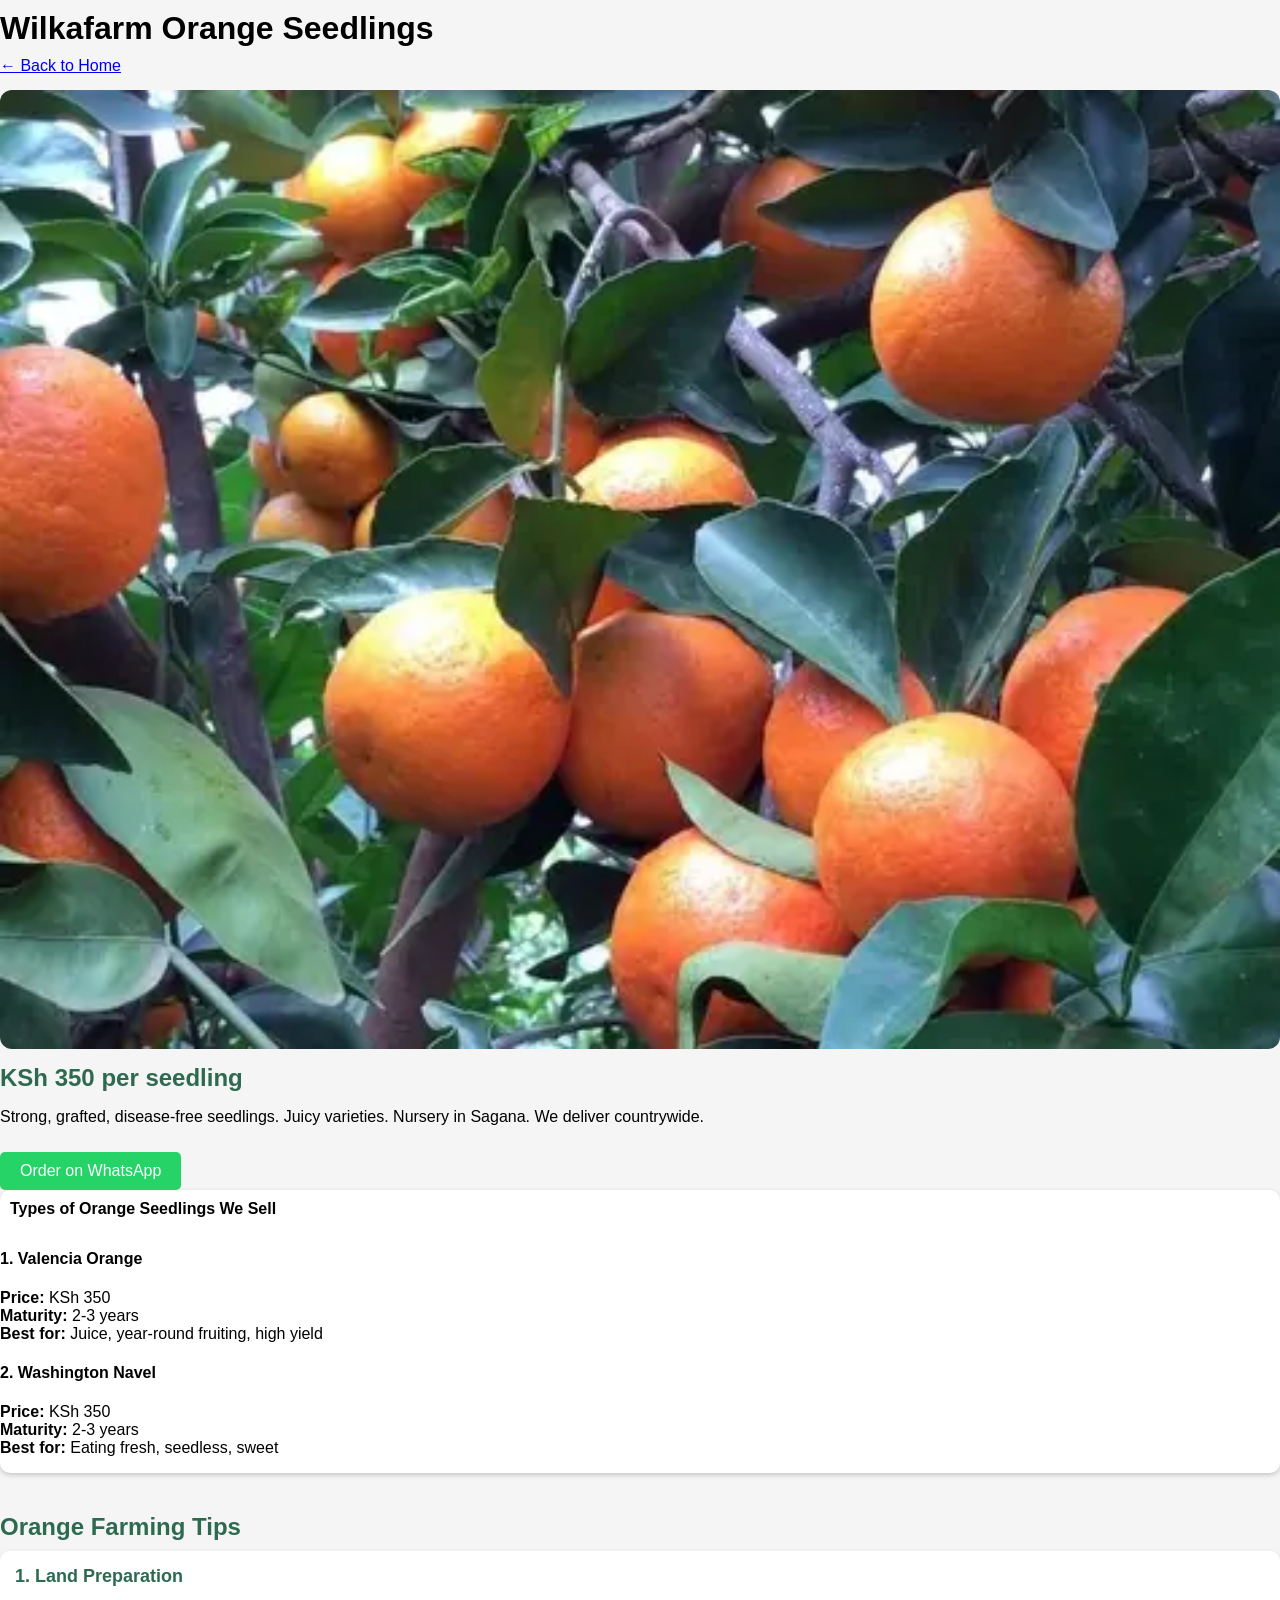
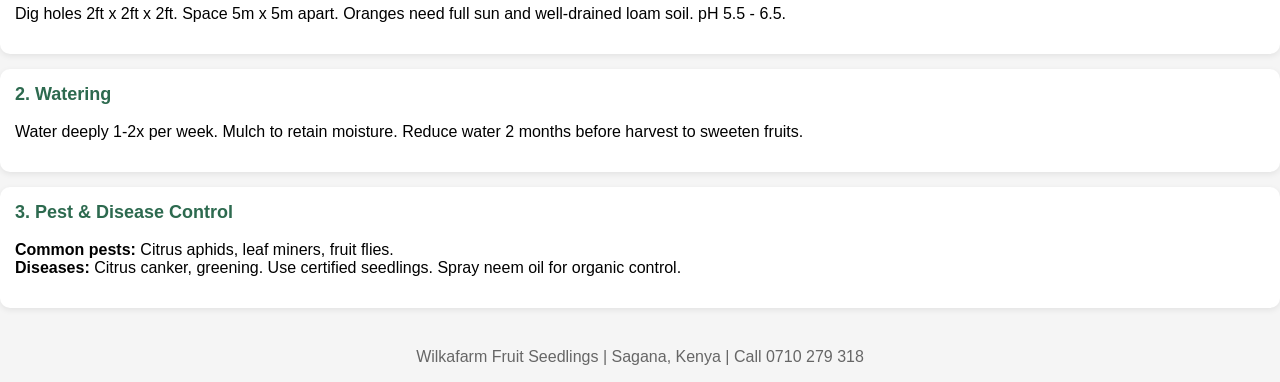
<file: oranges.html>
<!DOCTYPE html>
<html lang="en">
<head>
  <meta charset="UTF-8">
  <meta name="viewport" content="width=device-width, initial-scale=1.0">
  <title>Wilkafarm - Valencia & Washington Orange Seedlings</title>
  <link rel="stylesheet" href="style.css">
  <style>
.product-img {width: 100%;max-width: 400px;height: 250px;object-fit: cover;border-radius: 12px;display: block;margin: 15px auto;box-shadow: 0 4px 8px rgba(0,0,0,0.1);}
.tip-card {background: white;padding: 15px;border-radius: 10px;margin-bottom: 15px;box-shadow: 0 2px 6px rgba(0,0,0,0.08);}
.tip-card h3 {color: #2d6a4f;margin-top: 0;font-size: 18px;}
</style>
</head>
<body>
<header>
<h1>Wilkafarm Orange Seedlings</h1>
<a href="index.html">← Back to Home</a>
</header>

<div class="container">
 <img src="orange.jpg" alt="Orange Seedlings" style="width:100%; height:auto; display:block; border-radius:12px; margin:15px 0;">
  <h2 style="color:#2d6a4f; margin-top:15px;">KSh 350 per seedling</h2>
  <p>Strong, grafted, disease-free seedlings. Juicy varieties. Nursery in Sagana. We deliver countrywide.</p>
  
 <a href="https://wa.me/254710279318?text=Hello%20Wilkafarm%2C%20I%20want%20Orange%20seedlings" class="whatsapp-btn">Order on WhatsApp</a>

  <div class="card" id="types">
    <h3>Types of Orange Seedlings We Sell</h3>
    <div class="variety">
      <h4>1. Valencia Orange</h4>
      <p><b>Price:</b> KSh 350<br>
      <b>Maturity:</b> 2-3 years<br>
      <b>Best for:</b> Juice, year-round fruiting, high yield</p>
    </div>
    <div class="variety">
      <h4>2. Washington Navel</h4>
      <p><b>Price:</b> KSh 350<br>
      <b>Maturity:</b> 2-3 years<br>
      <b>Best for:</b> Eating fresh, seedless, sweet</p>
    </div>
  </div>

  <h2 style="margin-top:40px; color:#2d6a4f;">Orange Farming Tips</h2>

  <div class="tip-card" id="land-prep">
    <h3>1. Land Preparation</h3>
    <p>Dig holes 2ft x 2ft x 2ft. Space 5m x 5m apart. Oranges need full sun and well-drained loam soil. pH 5.5 - 6.5.</p>
  </div>

  <div class="tip-card" id="watering">
    <h3>2. Watering</h3>
    <p>Water deeply 1-2x per week. Mulch to retain moisture. Reduce water 2 months before harvest to sweeten fruits.</p>
  </div>

  <div class="tip-card" id="pests">
    <h3>3. Pest & Disease Control</h3>
    <p><b>Common pests:</b> Citrus aphids, leaf miners, fruit flies.<br>
    <b>Diseases:</b> Citrus canker, greening. Use certified seedlings. Spray neem oil for organic control.</p>
  </div>

  <footer style="text-align:center; margin-top:40px; color:#666;">
    <p>Wilkafarm Fruit Seedlings | Sagana, Kenya | Call 0710 279 318</p>
  </footer>
</div>
</body>
</html>
</file>
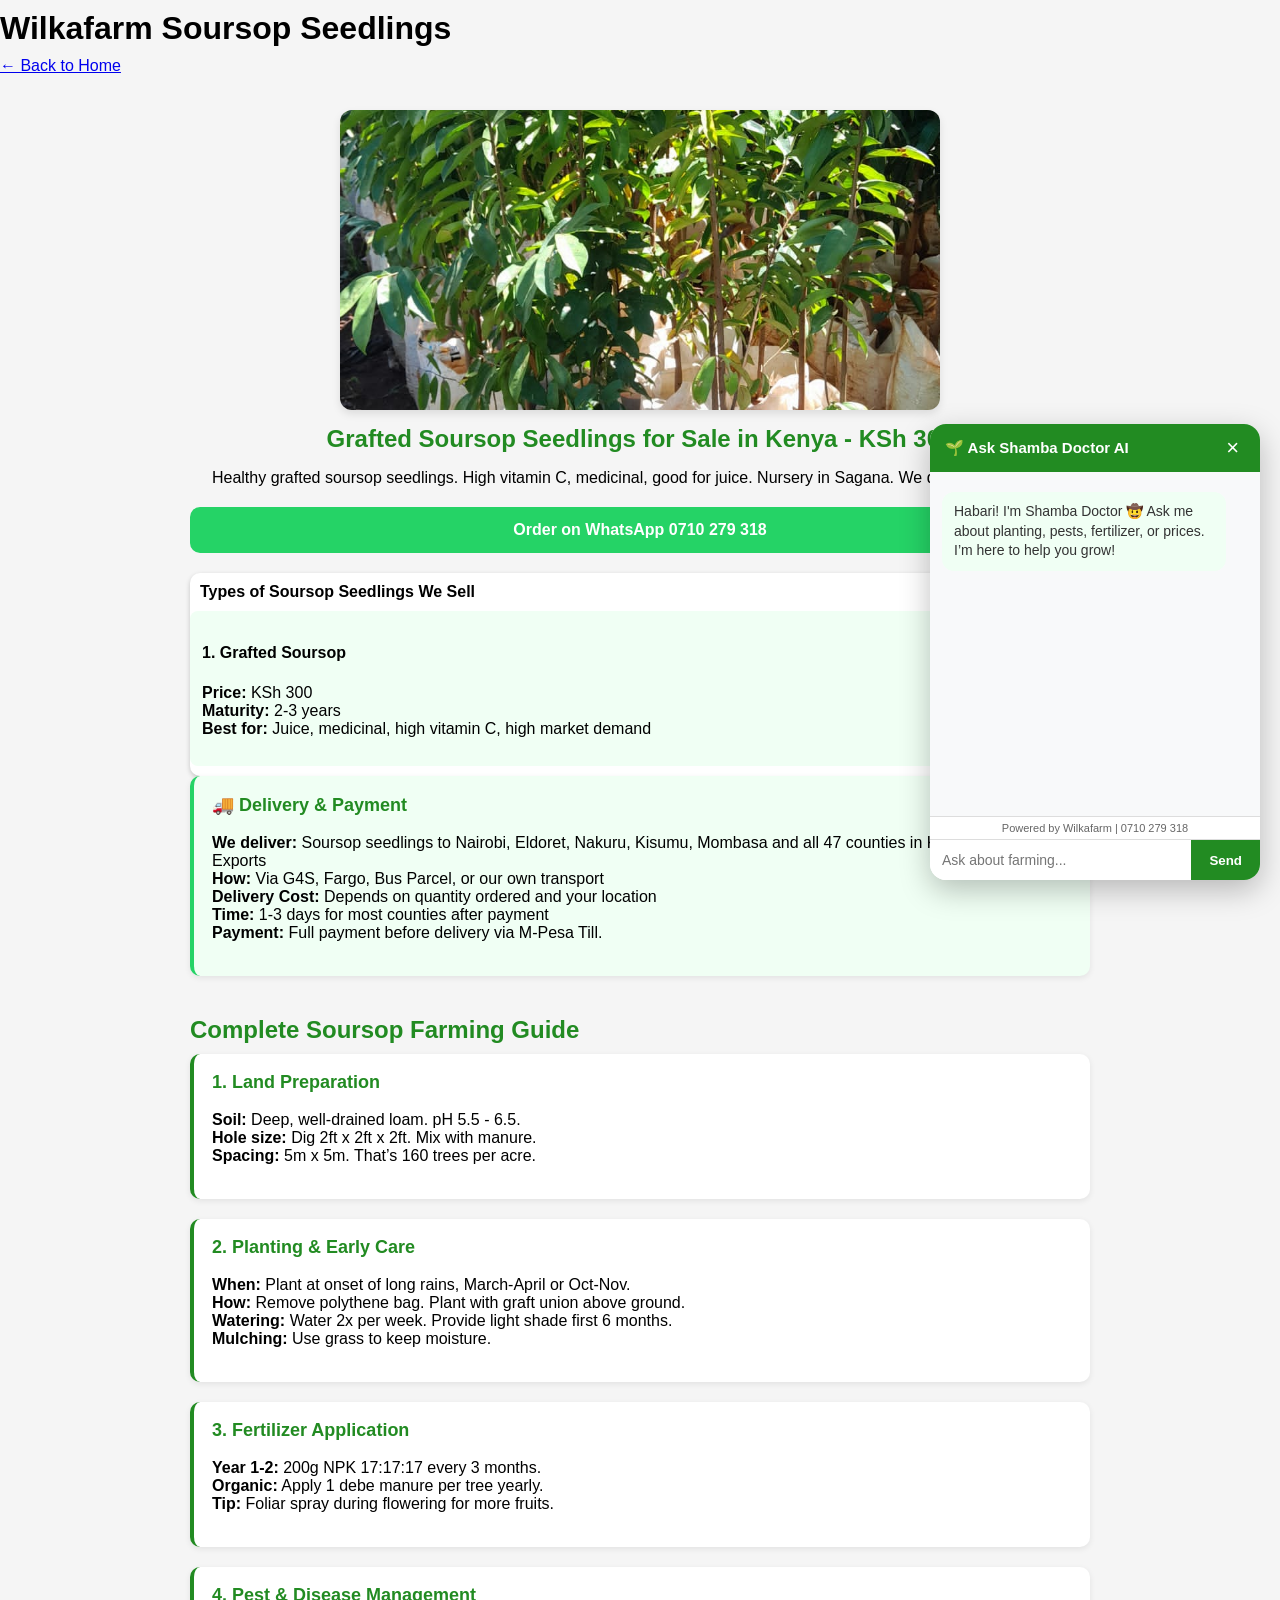
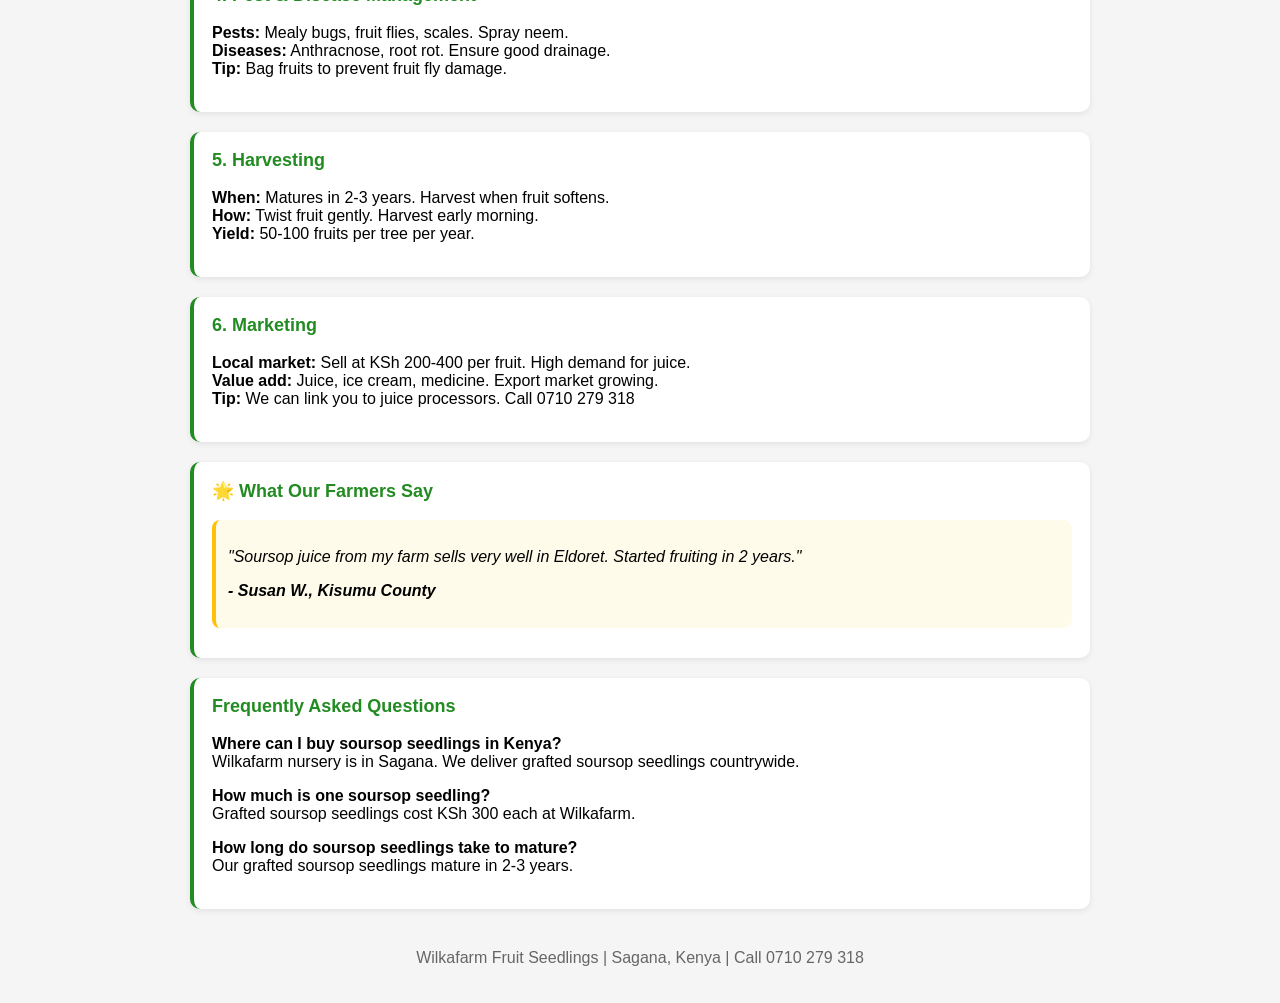
<file: soursop.html>
<!DOCTYPE html>
<html lang="en">
<head>
  <meta charset="UTF-8">
  <meta name="viewport" content="width=device-width, initial-scale=1.0">
  <title>Buy Grafted Soursop Seedlings Kenya | KSh 300 | Medicinal | Wilkafarm</title>
  <meta name="description" content="Buy healthy grafted soursop seedlings in Kenya at KSh 300. High vitamin C, medicinal, good for juice. Matures in 2-3 years. Nursery in Sagana. Delivery countrywide. Call 0710 279 318">
  <link rel="stylesheet" href="style.css">
  <style>
.product-img {width: 100%;max-width: 600px;height: 300px;object-fit: cover;border-radius: 12px;display: block;margin: 15px auto;box-shadow: 0 4px 8px rgba(0,0,0,0.1);}
.tip-card {background: white;padding: 18px;border-radius: 10px;margin-bottom: 20px;box-shadow: 0 2px 6px rgba(0,0,0,0.08); border-left: 4px solid #228b22;}
.tip-card h3 {color: #228b22;margin-top: 0;font-size: 18px;}
.whatsapp-btn {display: block; background: #25D366; color: white; text-align: center; padding: 14px; border-radius: 10px; text-decoration: none; font-weight: bold; margin: 20px 0; font-size: 16px;}
.container {max-width: 900px; margin: auto; padding: 20px;}
.variety {background: #f0fff4; padding: 12px; border-radius: 8px; margin-bottom: 10px;}
.testimonial {background: #fffbea; border-left: 4px solid #ffc107; padding: 12px; margin-bottom: 12px; border-radius: 8px; font-style: italic;}
</style>
</head>
<body>
<header>
<h1>Wilkafarm Soursop Seedlings</h1>
<a href="index.html">← Back to Home</a>
</header>

<div class="container">
 <img src="soursop.jpg" alt="Grafted soursop seedlings for sale in Kenya KSh 300 medicinal Wilkafarm" class="product-img">

  <h2 style="color:#228b22; margin-top:15px; text-align:center;">Grafted Soursop Seedlings for Sale in Kenya - KSh 300</h2>
  <p style="text-align:center;">Healthy grafted soursop seedlings. High vitamin C, medicinal, good for juice. Nursery in Sagana. We deliver countrywide.</p>
  
 <a href="https://wa.me/254710279318?text=Hello%20Wilkafarm%2C%20I%20want%20Soursop%20seedlings" class="whatsapp-btn">Order on WhatsApp 0710 279 318</a>

  <div class="card" id="types">
    <h3>Types of Soursop Seedlings We Sell</h3>
    <div class="variety">
      <h4>1. Grafted Soursop</h4>
      <p><b>Price:</b> KSh 300<br>
      <b>Maturity:</b> 2-3 years<br>
      <b>Best for:</b> Juice, medicinal, high vitamin C, high market demand</p>
    </div>
  </div>

  <div class="tip-card" style="background:#f0fff4; border-left: 4px solid #25D366;">
    <h3>🚚 Delivery & Payment</h3>
    <p><b>We deliver:</b> Soursop seedlings to Nairobi, Eldoret, Nakuru, Kisumu, Mombasa and all 47 counties in Kenya + We also do Exports<br>
    <b>How:</b> Via G4S, Fargo, Bus Parcel, or our own transport<br>
    <b>Delivery Cost:</b> Depends on quantity ordered and your location<br>
    <b>Time:</b> 1-3 days for most counties after payment<br>
    <b>Payment:</b> Full payment before delivery via M-Pesa Till.</p>
  </div>

  <h2 style="margin-top:40px; color:#228b22;">Complete Soursop Farming Guide</h2>

  <div class="tip-card" id="land-prep">
    <h3>1. Land Preparation</h3>
    <p><b>Soil:</b> Deep, well-drained loam. pH 5.5 - 6.5.<br>
    <b>Hole size:</b> Dig 2ft x 2ft x 2ft. Mix with manure.<br>
    <b>Spacing:</b> 5m x 5m. That’s 160 trees per acre.</p>
  </div>

  <div class="tip-card" id="planting">
    <h3>2. Planting & Early Care</h3>
    <p><b>When:</b> Plant at onset of long rains, March-April or Oct-Nov.<br>
    <b>How:</b> Remove polythene bag. Plant with graft union above ground.<br>
    <b>Watering:</b> Water 2x per week. Provide light shade first 6 months.<br>
    <b>Mulching:</b> Use grass to keep moisture.</p>
  </div>

  <div class="tip-card" id="fertilizer">
    <h3>3. Fertilizer Application</h3>
    <p><b>Year 1-2:</b> 200g NPK 17:17:17 every 3 months.<br>
    <b>Organic:</b> Apply 1 debe manure per tree yearly.<br>
    <b>Tip:</b> Foliar spray during flowering for more fruits.</p>
  </div>

  <div class="tip-card" id="pests">
    <h3>4. Pest & Disease Management</h3>
    <p><b>Pests:</b> Mealy bugs, fruit flies, scales. Spray neem.<br>
    <b>Diseases:</b> Anthracnose, root rot. Ensure good drainage.<br>
    <b>Tip:</b> Bag fruits to prevent fruit fly damage.</p>
  </div>

  <div class="tip-card" id="harvest">
    <h3>5. Harvesting</h3>
    <p><b>When:</b> Matures in 2-3 years. Harvest when fruit softens.<br>
    <b>How:</b> Twist fruit gently. Harvest early morning.<br>
    <b>Yield:</b> 50-100 fruits per tree per year.</p>
  </div>

  <div class="tip-card" id="marketing">
    <h3>6. Marketing</h3>
    <p><b>Local market:</b> Sell at KSh 200-400 per fruit. High demand for juice.<br>
    <b>Value add:</b> Juice, ice cream, medicine. Export market growing.<br>
    <b>Tip:</b> We can link you to juice processors. Call 0710 279 318</p>
  </div>

  <div class="tip-card">
    <h3>🌟 What Our Farmers Say</h3>
    <div class="testimonial">
      <p>"Soursop juice from my farm sells very well in Eldoret. Started fruiting in 2 years."</p>
      <p><b>- Susan W., Kisumu County</b></p>
    </div>
  </div>

  <div class="tip-card">
    <h3>Frequently Asked Questions</h3>
    <p><b>Where can I buy soursop seedlings in Kenya?</b><br>
    Wilkafarm nursery is in Sagana. We deliver grafted soursop seedlings countrywide.</p>
    
    <p><b>How much is one soursop seedling?</b><br>
    Grafted soursop seedlings cost KSh 300 each at Wilkafarm.</p>
    
    <p><b>How long do soursop seedlings take to mature?</b><br>
    Our grafted soursop seedlings mature in 2-3 years.</p>
  </div>

  <footer style="text-align:center; margin-top:40px; color:#666;">
    <p>Wilkafarm Fruit Seedlings | Sagana, Kenya | Call 0710 279 318</p>
  </footer>
</div>

<!-- Shamba Doctor AI Chatbox -->
<style>
#shamba-chat {position: fixed; bottom: 20px; right: 20px; width: 330px; max-width: 90%; background: white; border-radius: 16px; box-shadow: 0 10px 30px rgba(0,0,0,0.25); font-family: Arial, sans-serif; z-index: 9999; display: flex; flex-direction: column;}
#shamba-header {background: #228b22; color: white; padding: 12px 15px; border-radius: 16px 16px 0 0; font-weight: bold; display: flex; justify-content: space-between; align-items: center; font-size: 15px;}
#shamba-close {background: none; border: none; color: white; font-size: 22px; cursor: pointer; line-height: 1;}
#shamba-body {display: flex; flex-direction: column;}
#shamba-messages {height: 320px; overflow-y: auto; padding: 12px; background: #f8f9fa; font-size: 14px;}
.shamba-msg {margin: 8px 0; padding: 10px 12px; border-radius: 12px; max-width: 85%; line-height: 1.4;}
.user-msg {background: #228b22; color: white; margin-left: auto;}
.bot-msg {background: #f0fff4; color: #333;}
.bot-footer {font-size: 11px; color: #666; text-align: center; padding: 5px; border-top: 1px solid #ddd;}
#shamba-input {display: flex; border-top: 1px solid #ddd;}
#shamba-input input {flex: 1; border: none; padding: 12px; border-radius: 0 0 0 16px; outline: none; font-size: 14px;}
#shamba-input button {background: #228b22; color: white; border: none; padding: 12px 18px; border-radius: 0 0 16px 0; cursor: pointer; font-weight: bold;}
#shamba-bubble {position: fixed; bottom: 20px; right: 20px; width: 60px; height: 60px; background: #228b22; border-radius: 50%; display: none; justify-content: center; align-items: center; color: white; font-size: 28px; cursor: pointer; box-shadow: 0 4px 15px rgba(34,139,34,0.4); z-index: 9999;}
@media(max-width: 480px){#shamba-chat {width: 90%; right: 5%;}}
</style>

<div id="shamba-chat">
  <div id="shamba-header">
    <span>🌱 Ask Shamba Doctor AI</span>
    <button id="shamba-close" onclick="toggleChat()">×</button>
  </div>
  <div id="shamba-body">
    <div id="shamba-messages">
      <div class="shamba-msg bot-msg">Habari! I'm Shamba Doctor 🤠 Ask me about planting, pests, fertilizer, or prices. I’m here to help you grow!</div>
    </div>
    <div class="bot-footer">Powered by Wilkafarm | 0710 279 318</div>
    <div id="shamba-input">
      <input type="text" id="shamba-question" placeholder="Ask about farming...">
      <button onclick="askShamba()">Send</button>
    </div>
  </div>
</div>
<div id="shamba-bubble" onclick="toggleChat()">💬</div>

<script>
function toggleChat() {
  const chat = document.getElementById('shamba-chat');
  const bubble = document.getElementById('shamba-bubble');
  if(chat.style.display === 'none') {
    chat.style.display = 'flex';
    bubble.style.display = 'none';
  } else {
    chat.style.display = 'none';
    bubble.style.display = 'flex';
  }
}

function askShamba() {
  const input = document.getElementById('shamba-question');
  const messages = document.getElementById('shamba-messages');
  const q = input.value.trim().toLowerCase();
  if(!q) return;
  
  messages.innerHTML += `<div class="shamba-msg user-msg">${input.value}</div>`;
  input.value = '';
  
  let answer = "Good question! For specific advice + photos, WhatsApp me directly on 0710 279 318. I respond fast 🌿";
  
  if(q.includes('plant')) answer = "Planting soursop: Dig hole 2ft x 2ft, spacing 5m x 5m. Plant at start of rains. Provide shade first 6 months.";
  else if(q.includes('price')) answer = "Current prices: Banana 150, Mango 300, Orange 350, Soursop 300, Macadamia 400, Avocado 250. We deliver countrywide!";
  else if(q.includes('delivery')) answer = "We deliver all over Kenya + Export. Cost depends on quantity and location. Payment before delivery via M-Pesa.";
  
  setTimeout(() => {
    messages.innerHTML += `<div class="shamba-msg bot-msg">${answer}</div>`;
    messages.scrollTop = messages.scrollHeight;
  }, 600);
  
  messages.scrollTop = messages.scrollHeight;
}

document.getElementById('shamba-question').addEventListener('keypress', function(e) {
  if(e.key === 'Enter') askShamba();
});
</script>
</body>
</html>
</file>
<file: style.css>
body {
  font-family: Arial, sans-serif;
  margin: 0;
  background: #f5f5f5;
}

.sticky-header {
  background: #2e7d32;
  color: white;
  text-align: center;
  padding: 12px 10px; /* reduced from 20px */
  position: sticky;
  top: 0;
}

.sticky-header h1 {
  font-size: 20px; /* reduced */
  margin: 0 0 4px 0;
}

.sticky-header p {
  font-size: 13px; /* reduced */
  margin: 0;
}

h1, h2 {
  margin: 10px 0;
}

main {
  padding: 20px;
}

.cards {
  display: grid;
  grid-template-columns: 1fr 1fr;
  gap: 15px;
  margin-top: 20px;
}

.card {
  background: white;
  border-radius: 10px;
  overflow: hidden;
  text-decoration: none;
  color: black;
  box-shadow: 0 2px 5px rgba(0,0,0,0.2);
}

.card img {
  width: 100%;
  height: 150px;
  object-fit: cover;
}

.card h3 {
  padding: 10px;
  margin: 0;
  font-size: 16px;
}

.price {
  padding: 0 10px 10px;
  margin: 0;
  color: #2e7d32;
  font-weight: bold;
}

.fruit-section {
  background: white;
  padding: 20px;
  margin: 20px 0;
  border-radius: 10px;
}

.fruit-section img {
  width: 100%;
  max-height: 300px;
  object-fit: cover;
  border-radius: 8px;
}

.whatsapp-btn {
  display: inline-block;
  background: #25D366;
  color: white;
  padding: 10px 20px;
  text-decoration: none;
  border-radius: 5px;
  margin-top: 10px;
}

.back-btn {
  color: white;
  text-decoration: none;
  display: block;
  margin-bottom: 10px;
}

.mpesa-box {
  background: #1a1a1a;
  color: white;
  padding: 15px;
  border-radius: 10px;
  text-align: center;
  margin-top: 30px;
}
</file>
